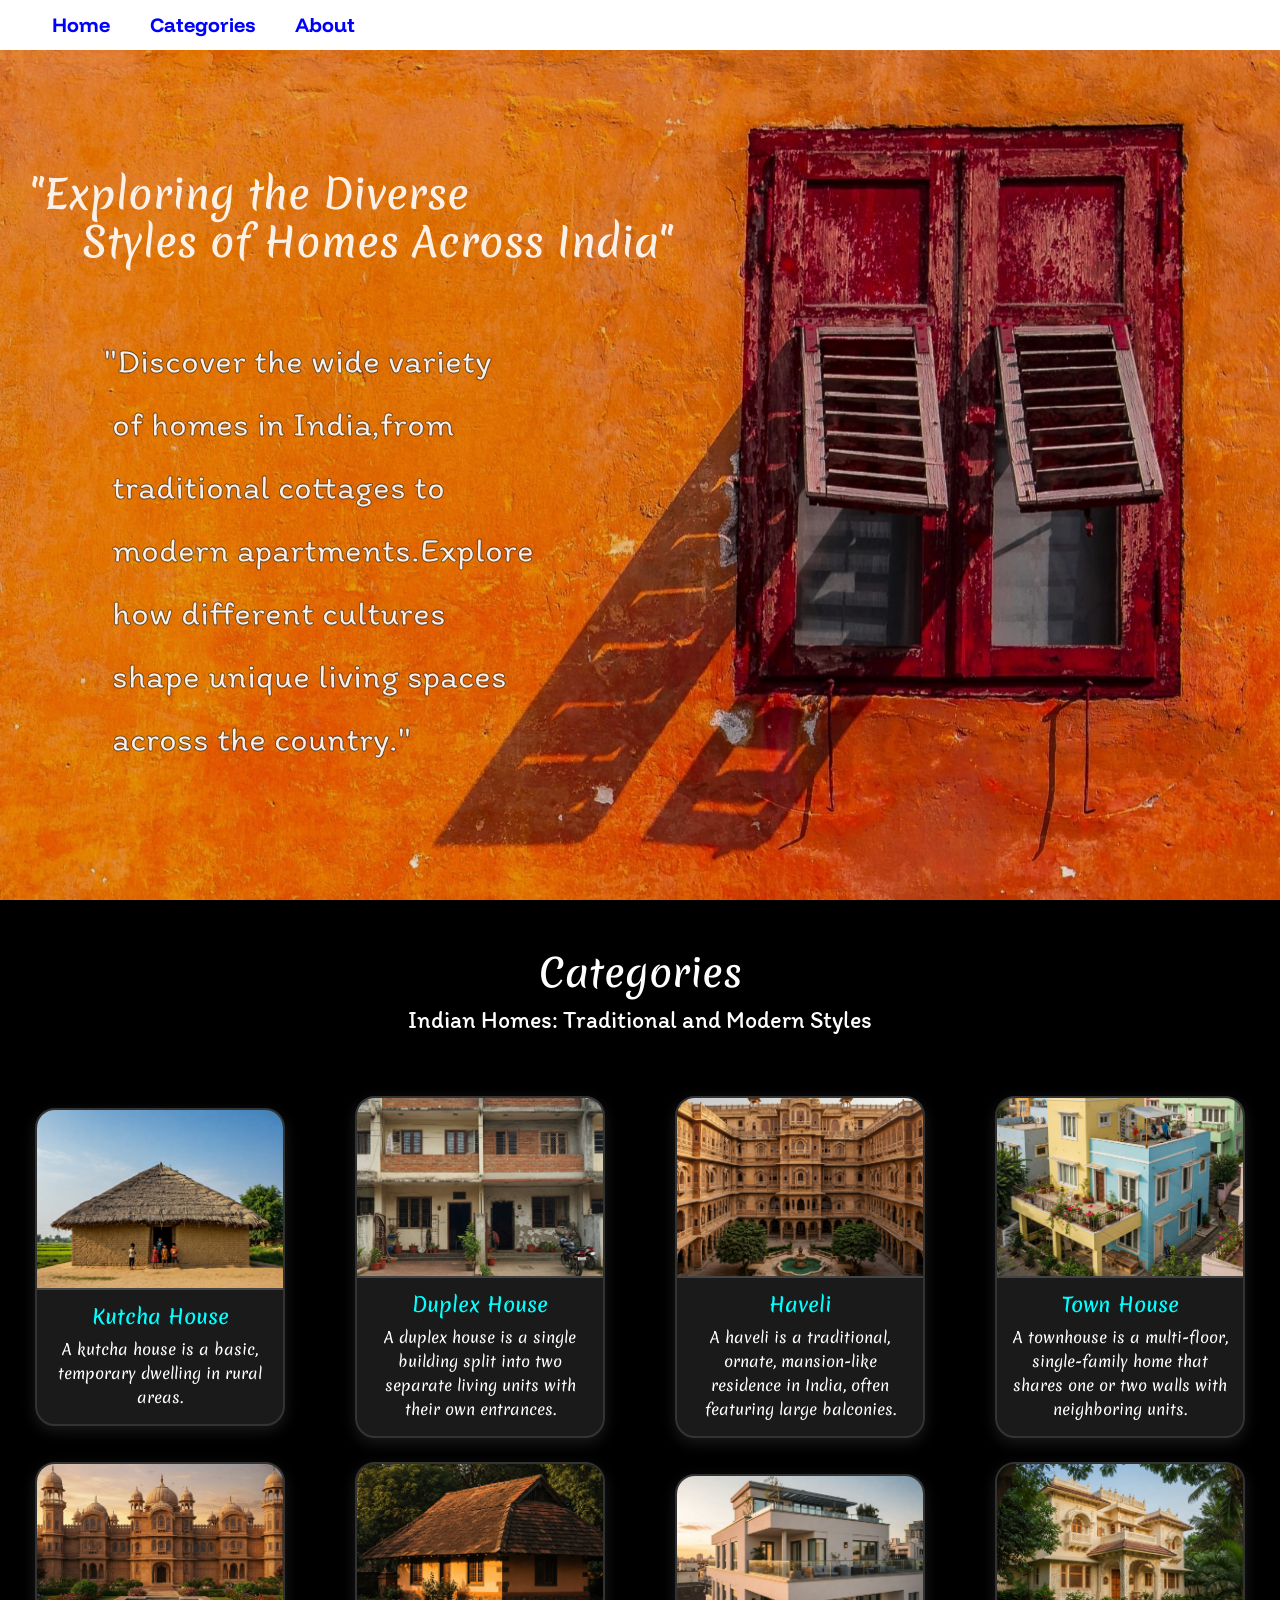
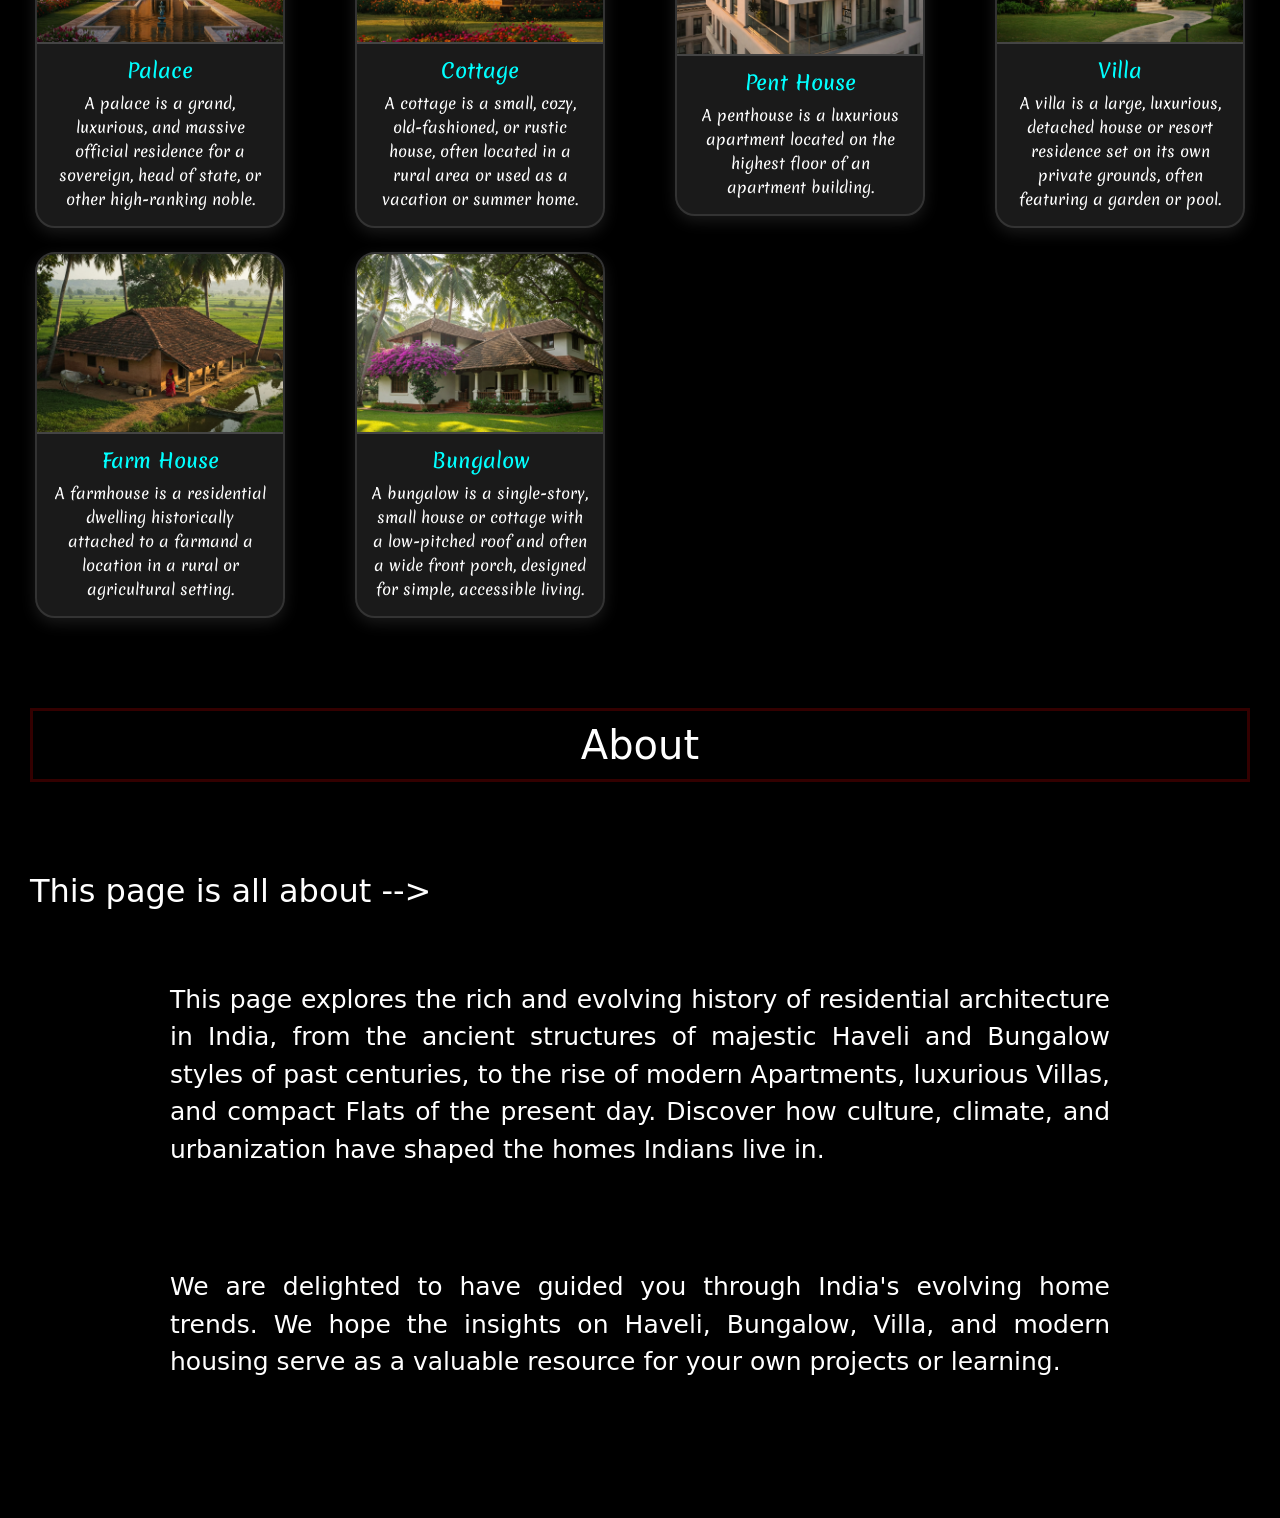
<file: index.html>
<!DOCTYPE html>
<html lang="en">
<head>
    <meta charset="UTF-8">
    <meta name="viewport" content="width=device-width, initial-scale=1.0">
    <title>Home Trends</title>
    <link href="https://fonts.googleapis.com/css2?family=Merienda&family=Itim&family=Funnel+Display&display=swap" rel="stylesheet">
    <link href="https://cdn.jsdelivr.net/npm/bootstrap@5.3.3/dist/css/bootstrap.min.css" rel="stylesheet" integrity="sha384-QWTKZyjpPEjISv5WaRU9OFeRpok6YctnYmDr5pNlyT2bRjXh0JMhjY6hW+ALEwIH" crossorigin="anonymous">
    <link rel="stylesheet" href="hstyle.css">
    <link rel="icon" href="images/headerpic.jpg" type="image/png">
</head>
<body>
    <nav>
        <ul>
            <li><a href="#main">Home</a></li>
            <li><a href="#cate">Categories</a></li>
            <li><a href="#about">About</a></li>
        </ul>
    </nav>
    <div class="main" id="main">
        <div class="mtext">
            <pre><h1 id="tex1">"Exploring the Diverse 
    Styles of Homes Across India"</h1></pre>
            <pre><h3 id="tex3">   "Discover the wide variety 
    of homes in India,from
    traditional cottages to 
    modern apartments.Explore 
    how different cultures 
    shape unique living spaces
    across the country."</h3>
                </pre> 
         </div>
         <div class="bannerimg"></div>
    </div>
    <div class="row row-cols-1 row-cols-md-4 g-4" id="cate">
        <div class="tite" >
            <h2>Categories</h2>
            <h4>Indian Homes: Traditional and Modern Styles</h4>
        </div>
        <div class="col">
          <div class="my-card">
            <img src="images/Kutcha.jpeg" alt="Kutcha" height="200px" width="200px">
            <div class="my-card-body">
              <h5 class="card-title"><a href="kutcha.html">Kutcha House</a></h5>
              <p class="card-text">A kutcha house is a basic, temporary dwelling in rural areas.</p>
            </div>
          </div>
        </div>
        <div class="col">
          <div class="my-card">
            <img src="images/Duplex.jpeg" alt="Duplex" height="200px" width="200px">
            <div class="my-card-body">
              <h5 class="card-title"><a href="duplex.html">Duplex House</a></h5>
              <p class="card-text">A duplex house is a single building split into two separate living units with their own entrances.</p>
            </div>
          </div>
        </div>
        <div class="col">
          <div class="my-card">
            <img src="images/Haveli.jpeg" alt="Haveli" height="200px" width="200px">
            <div class="my-card-body">
              <h5 class="card-title"><a href="haveli.html">Haveli</a></h5>
              <p class="card-text">A haveli is a traditional, ornate, mansion-like residence in India, often featuring large balconies.</p>
            </div>
          </div>
        </div>
        <div class="col">
          <div class="my-card">
            <img src="images/TownHouses.jpeg" alt="Town" height="200px" width="200px">
            <div class="my-card-body">
              <h5 class="card-title"><a href="town.html">Town House</a></h5>
              <p class="card-text">A townhouse is a multi-floor, single-family home that shares one or two walls with neighboring units.</p>
            </div>
          </div>
        </div>
        <div class="col">
            <div class="my-card">
              <img src="images/Palace.jpeg" alt="Palace" height="200px" width="200px">
              <div class="my-card-body">
                <h5 class="card-title"><a href="palace.html">Palace</a></h5>
                <p class="card-text">A palace is a grand, luxurious, and massive official residence for a sovereign, head of state, or other high-ranking noble.</p>
              </div>
            </div>
          </div>
          <div class="col">
            <div class="my-card">
              <img src="images/Cottage.jpeg" alt="Cottage" height="200px" width="200px">
              <div class="my-card-body">
                <h5 class="card-title"><a href="cottage.html">Cottage</a></h5>
                <p class="card-text">A cottage is a small, cozy, old-fashioned, or rustic house, often located in a rural area or used as a vacation or summer home.</p>
              </div>
            </div>
          </div>
          <div class="col">
            <div class="my-card">
              <img src="images/Penthouse.jpeg" alt="Penthouse" height="200px" width="200px">
              <div class="my-card-body">
                <h5 class="card-title"><a href="pent.html">Pent House</a></h5>
                <p class="card-text">A penthouse is a luxurious apartment located on the highest floor of an apartment building.</p>
              </div>
            </div>
          </div>
          <div class="col">
            <div class="my-card">
              <img src="images/Villa.jpeg" alt="Villa" height="200px" width="200px">
              <div class="my-card-body">
                <h5 class="card-title"><a href="villa.html">Villa</a></h5>
                <p class="card-text">A villa is a large, luxurious, detached house or resort residence set on its own private grounds, often featuring a garden or pool.</p>
              </div>
            </div>
          </div>
          <div class="col">
            <div class="my-card">
              <img src="images/Farm HOuse.jpeg" alt="Farm House" height="200px" width="200px">
              <div class="my-card-body">
                <h5 class="card-title"><a href="farm.html">Farm House</a></h5>
                <p class="card-text">A farmhouse is a residential dwelling historically attached to a farmand a location in a rural or agricultural setting.</p>
              </div>
            </div>
          </div>
          <div class="col">
            <div class="my-card">
              <img src="images/Bungalow.jpeg" alt="Bungalow" height="200px" width="200px">
              <div class="my-card-body">
                <h5 class="card-title"><a href="bungalow.html">Bungalow</a></h5>
                <p class="card-text">A bungalow is a single-story, small house or cottage with a low-pitched roof and often a wide front porch, designed for simple, accessible living.</p>
              </div>
            </div>
          </div>
    </div>

      <div class="about1" id="about">
        <h1>About</h1>
        <h2>This page is all about --></h2>
        <p>          This page explores the rich and evolving history of residential architecture in India, 
          from the ancient structures of majestic Haveli and Bungalow styles of past centuries, 
          to the rise of modern Apartments, luxurious Villas, and compact Flats of the present day. 
          Discover how culture, climate, and urbanization have shaped the homes Indians live in.</p>
          
          
          <p>We are delighted to have guided you through India's evolving home trends. We hope the 
          insights on Haveli, Bungalow, Villa, and modern housing serve as a valuable resource for 
          your own projects or learning.</p>
      </div>
</body>
</html>
</file>
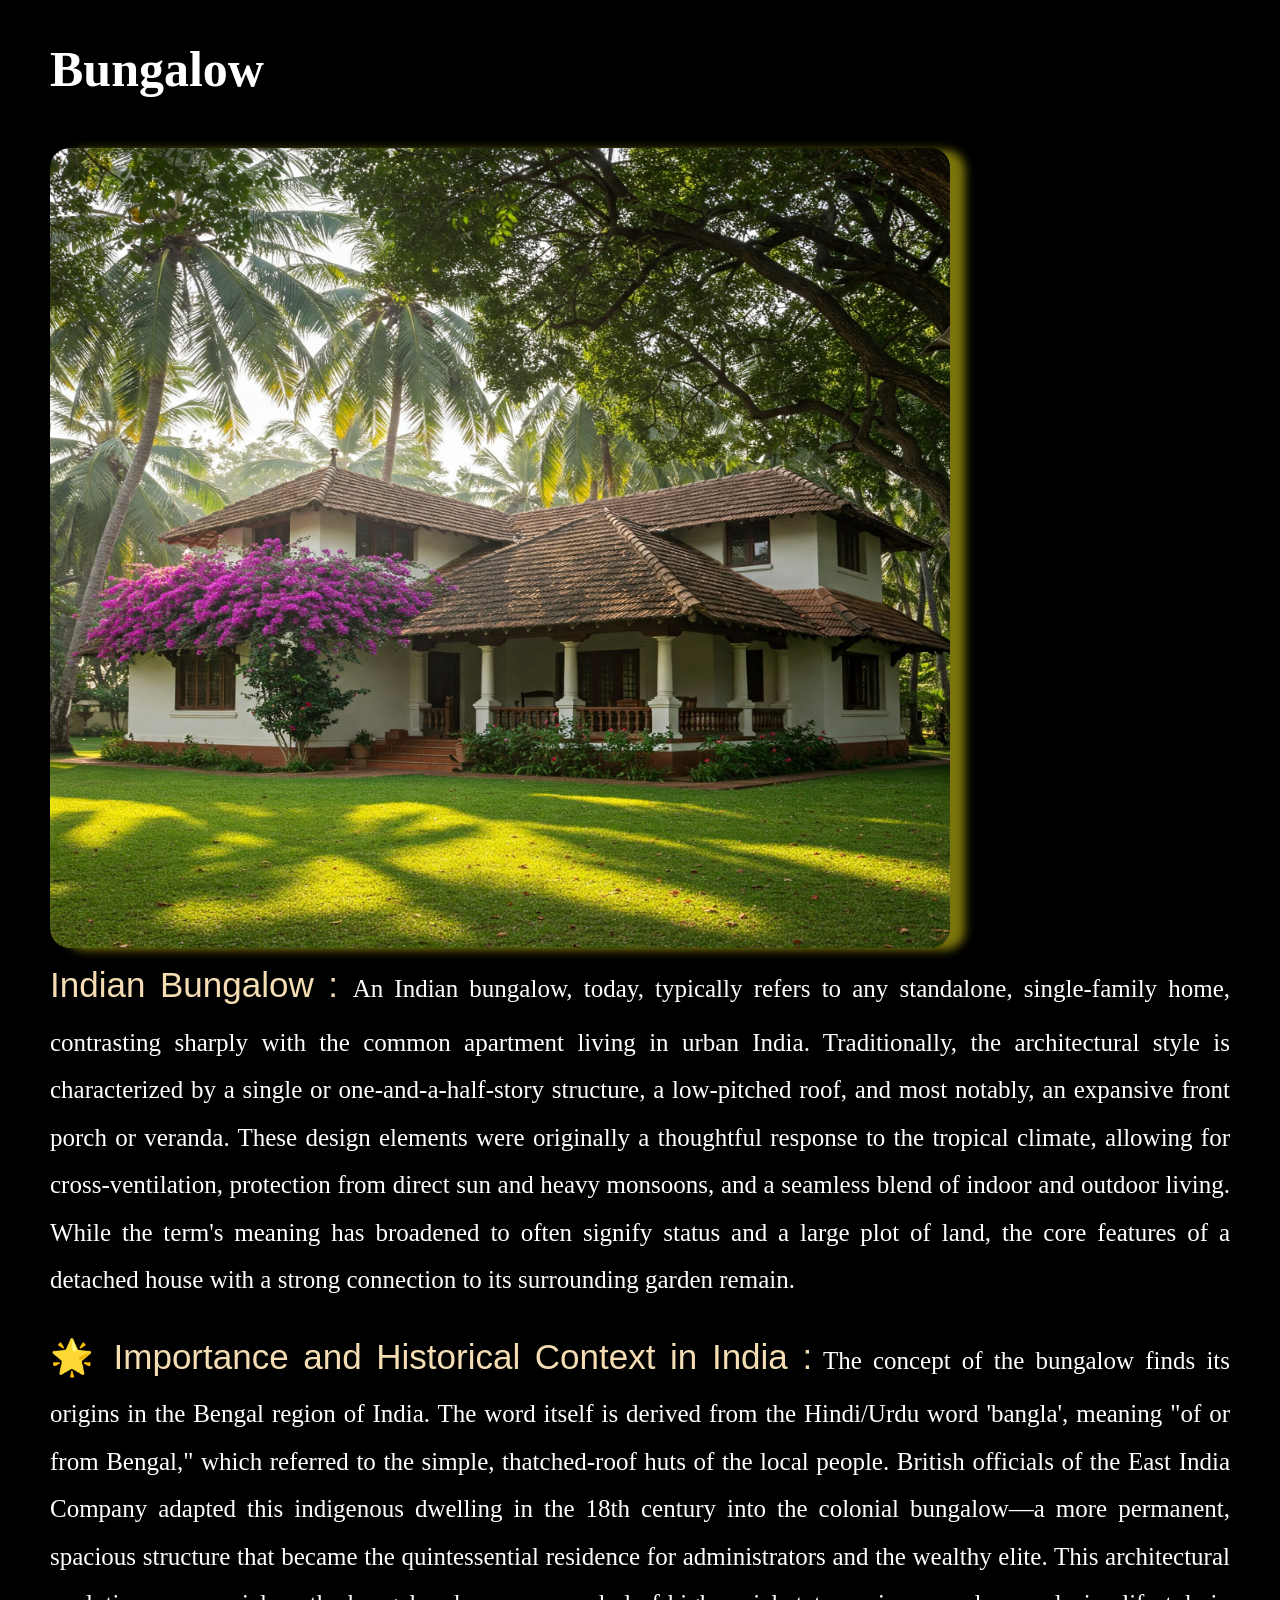
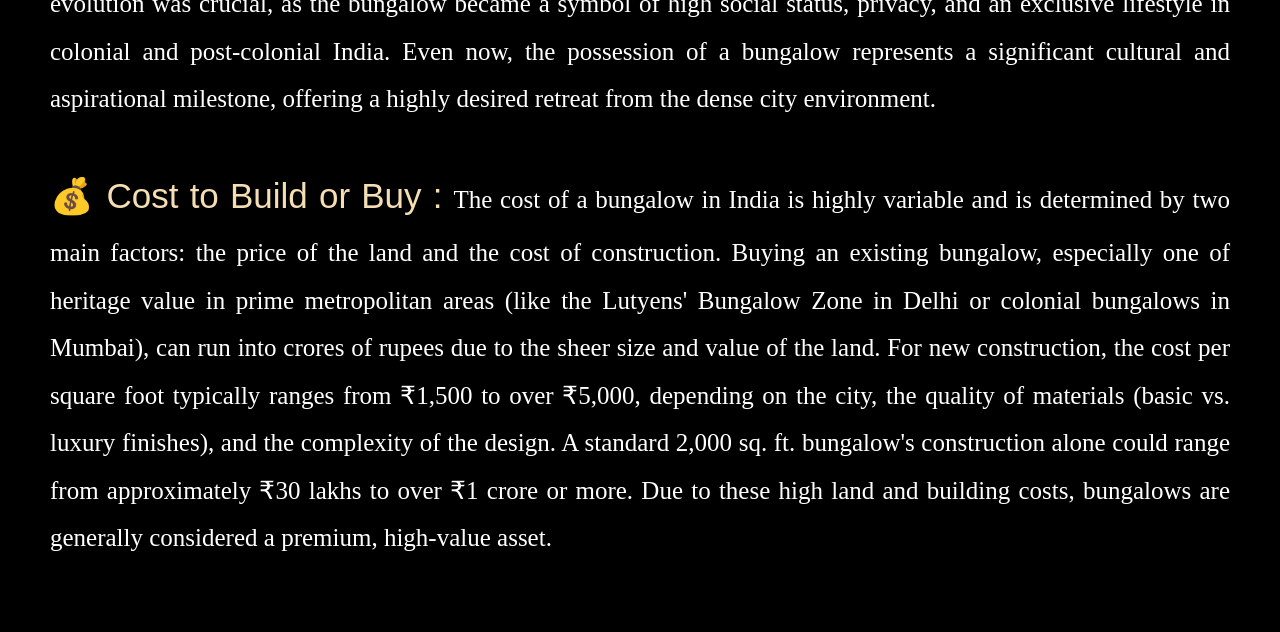
<file: bungalow.html>
<!DOCTYPE html>
<html lang="en">
<head>
    <meta charset="UTF-8">
    <meta name="viewport" content="width=device-width, initial-scale=1.0">
    <title>Bungalow</title>
    <link rel="stylesheet" href="kutcha.css">
    <link rel="icon" href="images/headerpic.jpg" type="image/png">
</head>
<body>
    <h1>Bungalow</h1>
   <div class="row">
    <div class="img-col-1">
        <img src="images/Bungalow.jpeg" alt="Bungalow" width="600px" height="550px">
    </div>
    <div class="para1-col-2">
        <p><span>Indian Bungalow : </span> An Indian bungalow, today, typically refers to any standalone, single-family home, contrasting 
            sharply with the common apartment living in urban India. Traditionally, the architectural style is characterized by a single or one-and-a-half-story structure, a 
            low-pitched roof, and most notably, an expansive front porch or veranda. These design elements were originally a thoughtful response to the tropical climate, 
            allowing for cross-ventilation, protection from direct sun and heavy monsoons, and a seamless blend of indoor and outdoor living. While the term's meaning has 
            broadened to often signify status and a large plot of land, the core features of a detached house with a strong connection to its surrounding garden remain.</p>
    </div>
    <div class="para-col-3">
            
            <p><span>🌟 Importance and Historical Context in India :</span>
                The concept of the bungalow finds its origins in the Bengal region of India. The word itself is derived from the Hindi/Urdu word 'bangla', meaning "of or from Bengal," 
                which referred to the simple, thatched-roof huts of the local people. British officials of the East India Company adapted this indigenous dwelling in the 18th century 
                into the colonial bungalow—a more permanent, spacious structure that became the quintessential residence for administrators and the wealthy elite. This architectural 
                evolution was crucial, as the bungalow became a symbol of high social status, privacy, and an exclusive lifestyle in colonial and post-colonial India. Even now, the 
                possession of a bungalow represents a significant cultural and aspirational milestone, offering a highly desired retreat from the dense city environment.</p>

            <p><span>💰 Cost to Build or Buy : </span>The cost of a bungalow in India is highly variable and is determined by two main factors: the price of the land and the cost of 
                construction. Buying an existing bungalow, especially one of heritage value in prime metropolitan areas (like the Lutyens' Bungalow Zone in Delhi or colonial bungalows 
                in Mumbai), can run into crores of rupees due to the sheer size and value of the land. For new construction, the cost per square foot typically ranges from ₹1,500 to 
                over ₹5,000, depending on the city, the quality of materials (basic vs. luxury finishes), and the complexity of the design. A standard 2,000 sq. ft. bungalow's construction 
                alone could range from approximately ₹30 lakhs to over ₹1 crore or more. Due to these high land and building costs, bungalows are generally considered a premium, high-value 
                asset.
            </p>
    </div>
   </div>
</body>
</html>
</file>
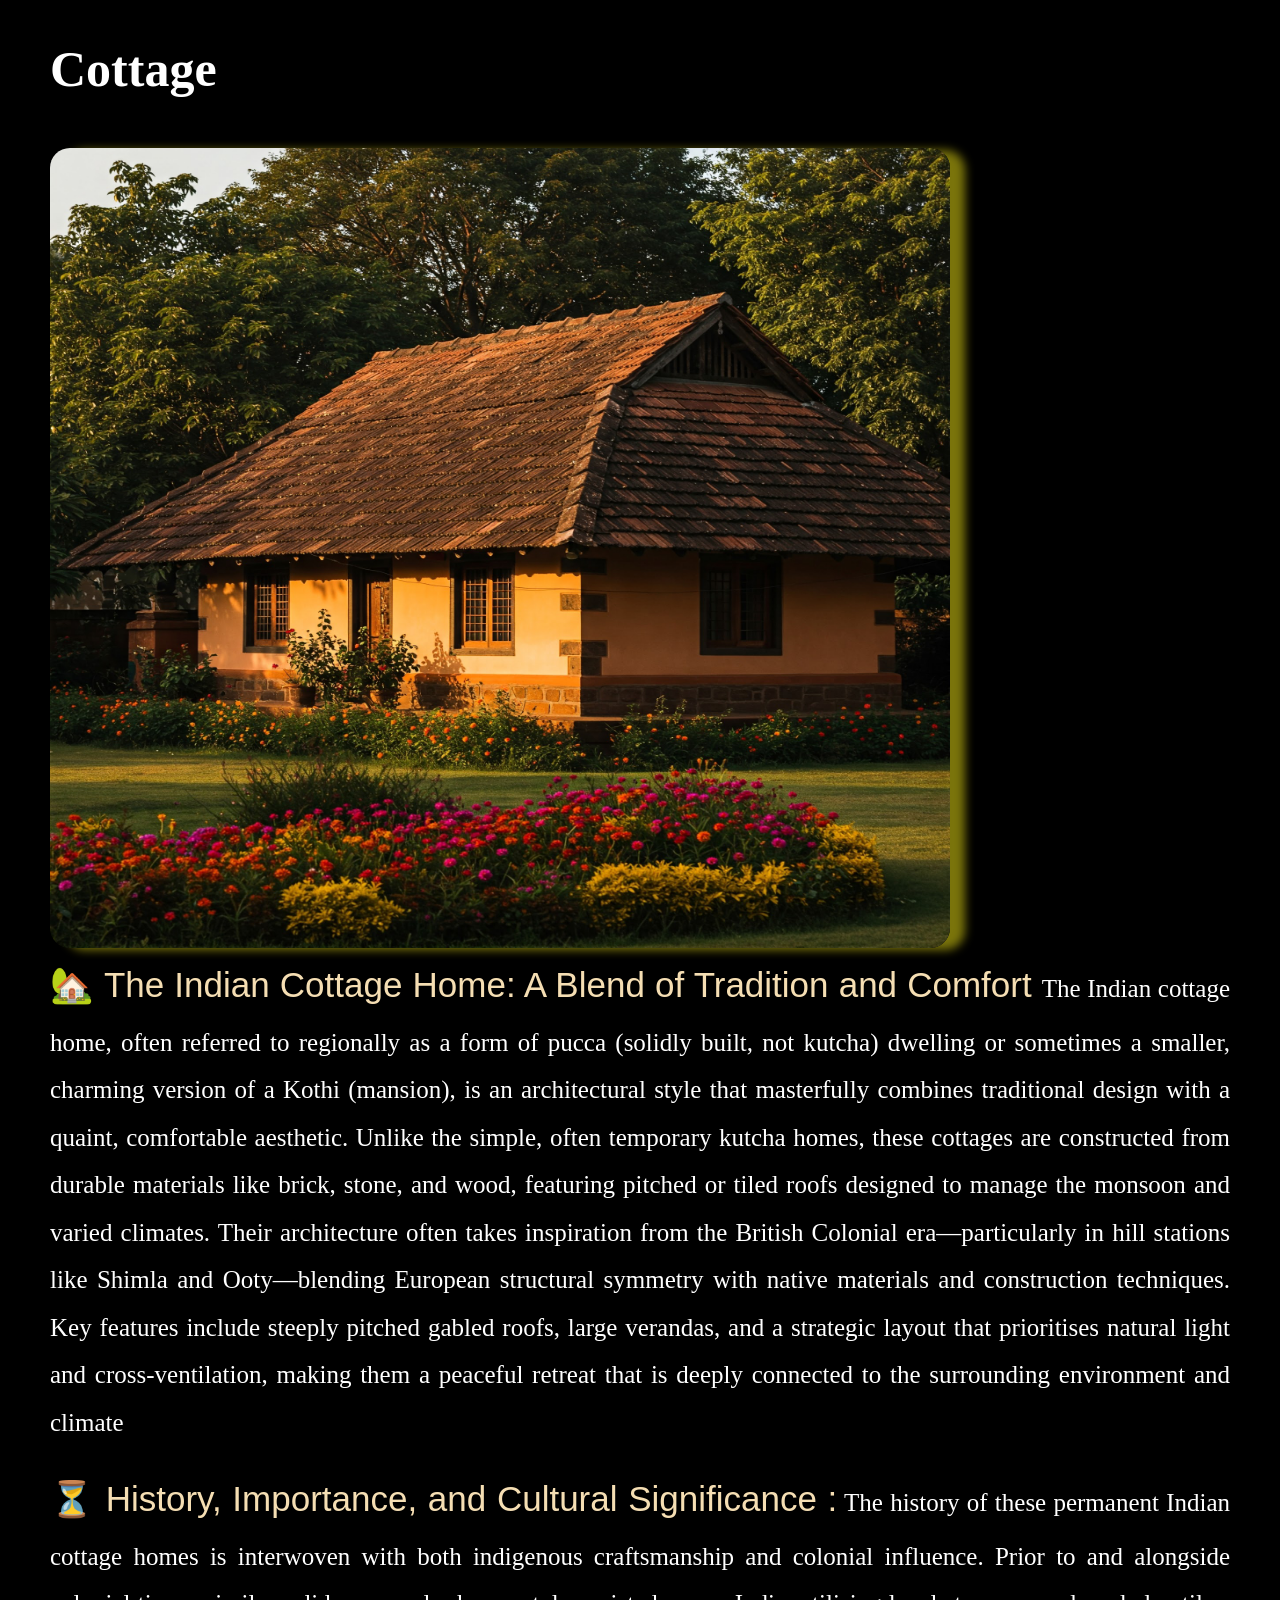
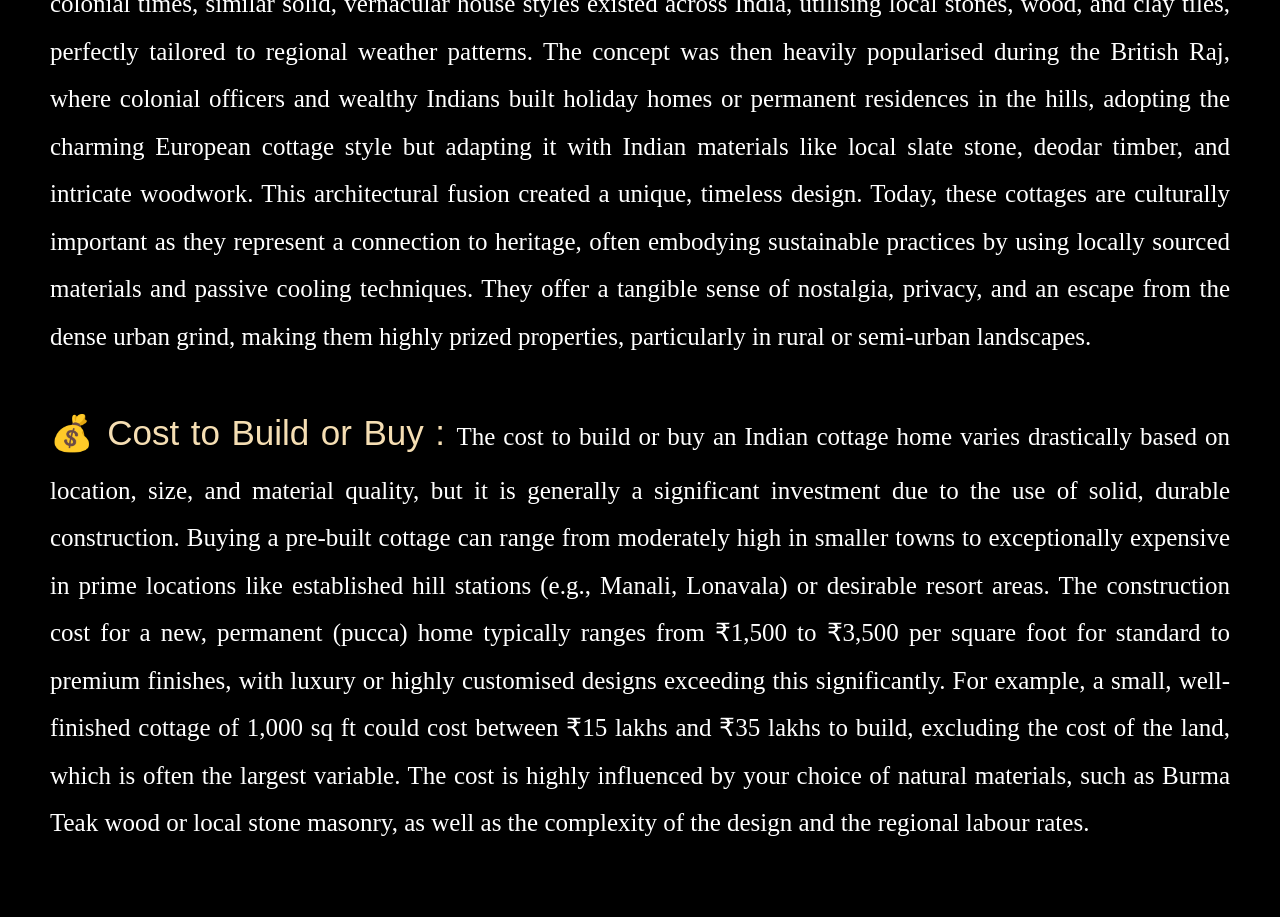
<file: cottage.html>
<!DOCTYPE html>
<html lang="en">
<head>
    <meta charset="UTF-8">
    <meta name="viewport" content="width=device-width, initial-scale=1.0">
    <title>Cottage</title>
    <link rel="stylesheet" href="kutcha.css">
    <link rel="icon" href="images/headerpic.jpg" type="image/png">
</head>
<body>
    <h1>Cottage</h1>
   <div class="row">
    <div class="img-col-1">
        <img src="images/Cottage.jpeg" alt="Cottage" width="600px" height="550px">
    </div>
    <div class="para1-col-2">
        <p><span>🏡 The Indian Cottage Home: A Blend of Tradition and Comfort </span> The Indian cottage home, often referred to regionally as a form of pucca (solidly built, 
            not kutcha) dwelling or sometimes a smaller, charming version of a Kothi (mansion), is an architectural style that masterfully combines traditional design 
            with a quaint, comfortable aesthetic. Unlike the simple, often temporary kutcha homes, these cottages are constructed from durable materials like brick, 
            stone, and wood, featuring pitched or tiled roofs designed to manage the monsoon and varied climates. Their architecture often takes inspiration from the 
            British Colonial era—particularly in hill stations like Shimla and Ooty—blending European structural symmetry with native materials and construction 
            techniques. Key features include steeply pitched gabled roofs, large verandas, and a strategic layout that prioritises natural light and cross-ventilation, 
            making them a peaceful retreat that is deeply connected to the surrounding environment and climate</p>
    </div>
    <div class="para-col-3">
            
            <p><span>⏳ History, Importance, and Cultural Significance :</span>
                The history of these permanent Indian cottage homes is interwoven with both indigenous craftsmanship and colonial influence. Prior to and alongside colonial 
                times, similar solid, vernacular house styles existed across India, utilising local stones, wood, and clay tiles, perfectly tailored to regional weather 
                patterns. The concept was then heavily popularised during the British Raj, where colonial officers and wealthy Indians built holiday homes or permanent 
                residences in the hills, adopting the charming European cottage style but adapting it with Indian materials like local slate stone, deodar timber, and 
                intricate woodwork. This architectural fusion created a unique, timeless design. Today, these cottages are culturally important as they represent a connection 
                to heritage, often embodying sustainable practices by using locally sourced materials and passive cooling techniques. They offer a tangible sense of nostalgia, 
                privacy, and an escape from the dense urban grind, making them highly prized properties, particularly in rural or semi-urban landscapes.</p>

            <p><span>💰 Cost to Build or Buy : </span>The cost to build or buy an Indian cottage home varies drastically based on location, size, and material quality, 
                but it is generally a significant investment due to the use of solid, durable construction. Buying a pre-built cottage can range from moderately high in 
                smaller towns to exceptionally expensive in prime locations like established hill stations (e.g., Manali, Lonavala) or desirable resort areas. The construction 
                cost for a new, permanent (pucca) home typically ranges from ₹1,500 to ₹3,500 per square foot for standard to premium finishes, with luxury or highly customised 
                designs exceeding this significantly. For example, a small, well-finished cottage of 1,000 sq ft could cost between ₹15 lakhs and ₹35 lakhs to build, excluding 
                the cost of the land, which is often the largest variable. The cost is highly influenced by your choice of natural materials, such as Burma Teak wood or local 
                stone masonry, as well as the complexity of the design and the regional labour rates.
            </p>
    </div>
   </div>
</body>
</html>
</file>
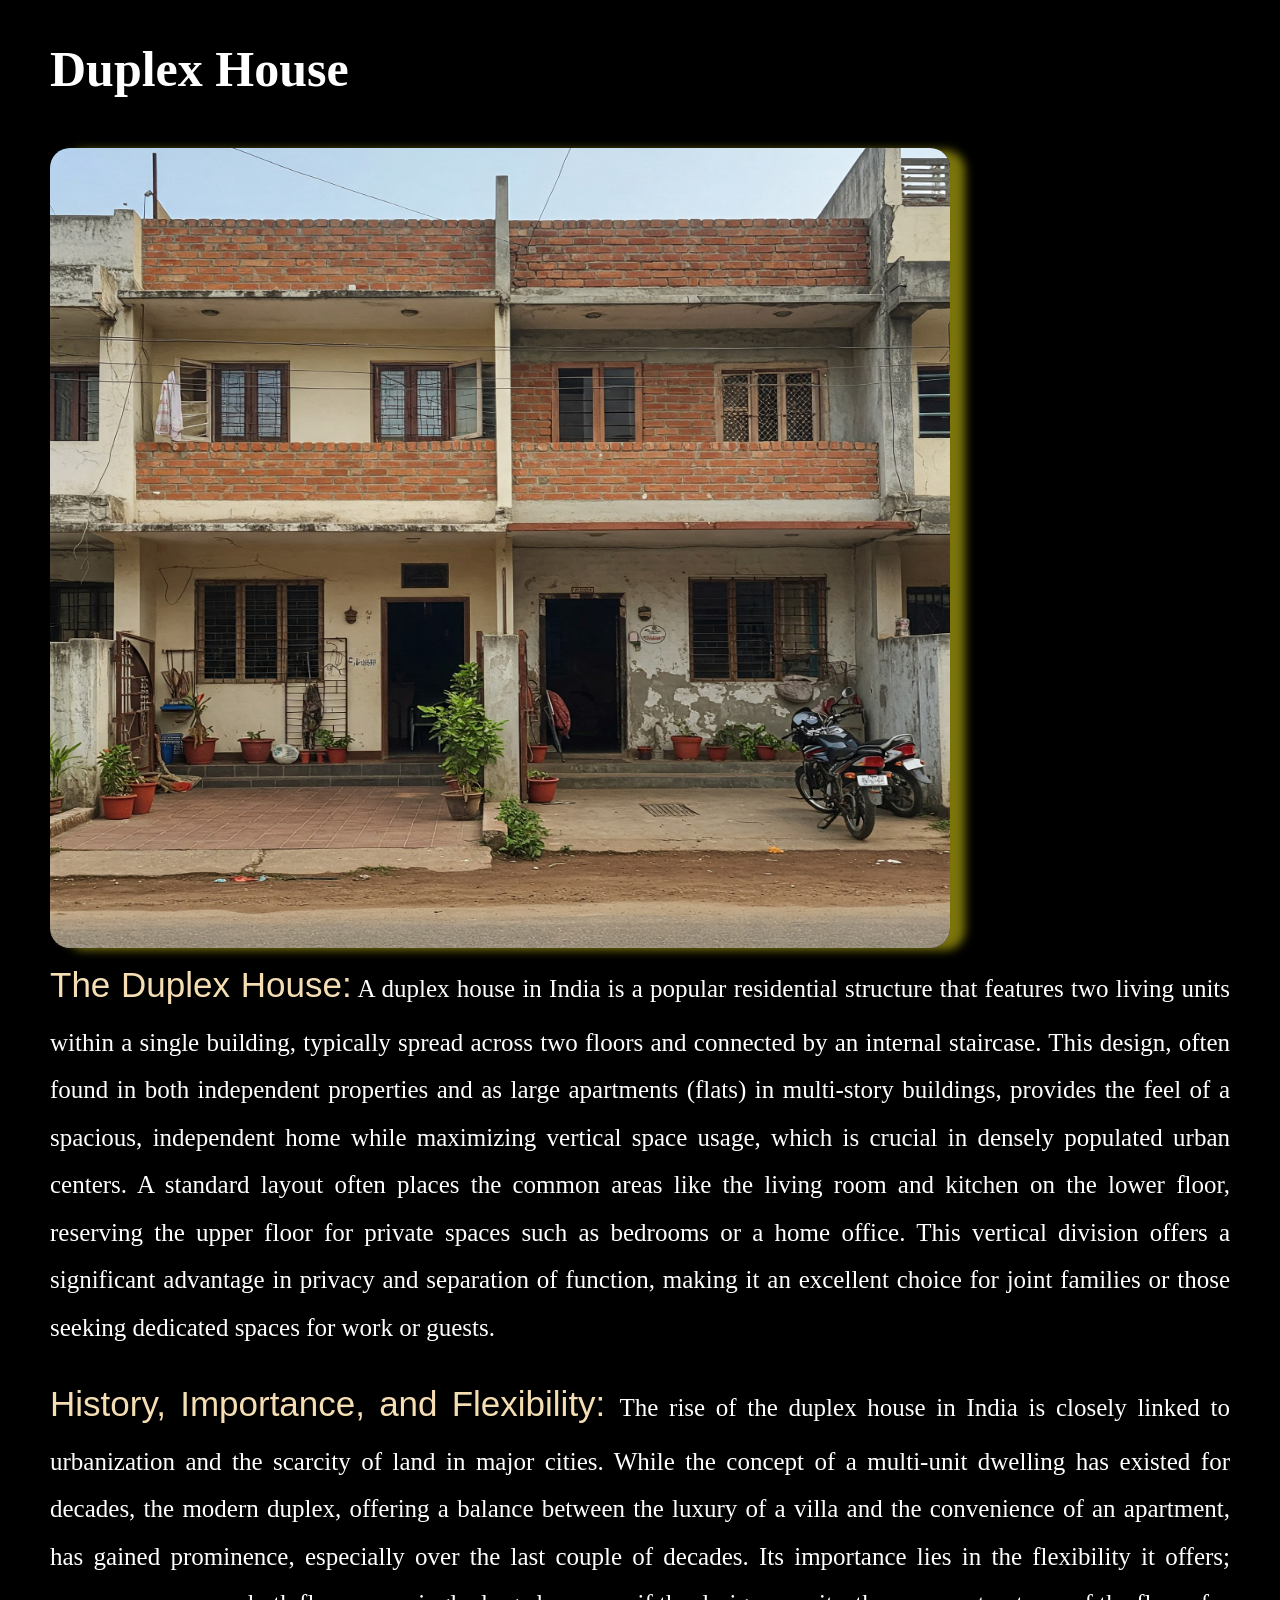
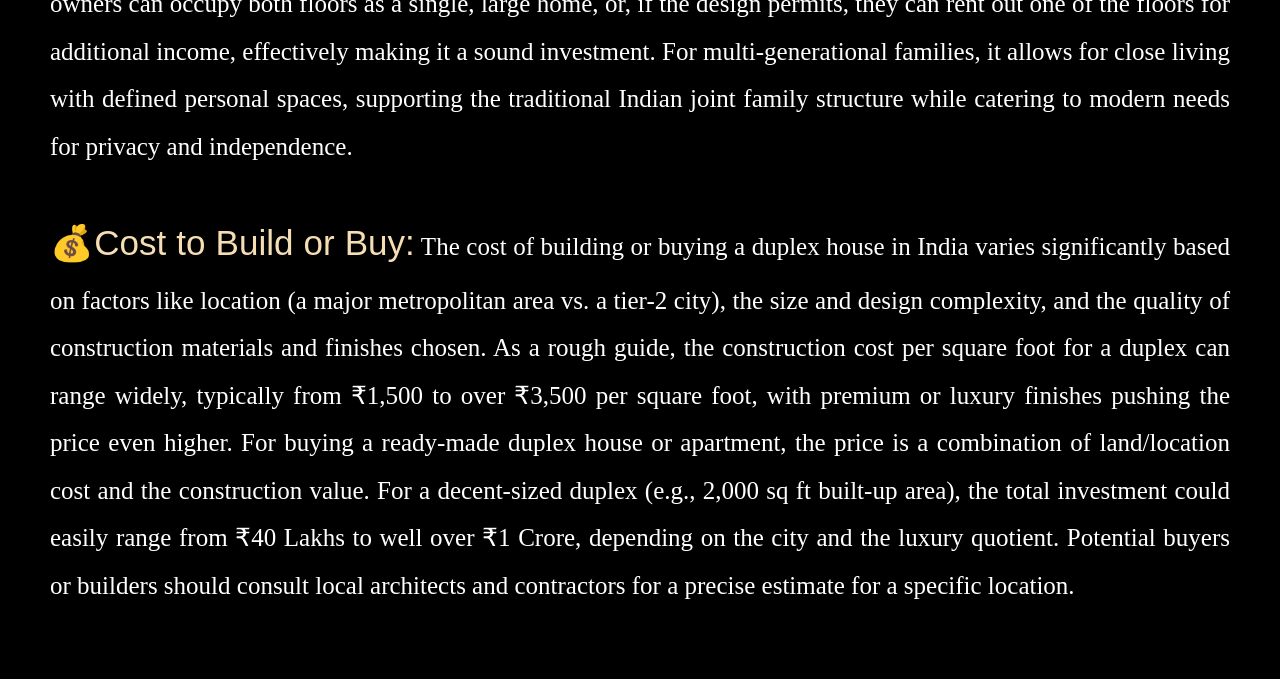
<file: duplex.html>
<!DOCTYPE html>
<html lang="en">
<head>
    <meta charset="UTF-8">
    <meta name="viewport" content="width=device-width, initial-scale=1.0">
    <title>Duplex House</title>
    <link rel="stylesheet" href="kutcha.css">
    <link rel="icon" href="images/headerpic.jpg" type="image/png">
</head>
<body>
    <h1>Duplex House</h1>
   <div class="row">
    <div class="img-col-1">
        <img src="images/Duplex.jpeg" alt="Duplex" width="600px" height="550px">
    </div>
    <div class="para1-col-2">
        <p><span>The Duplex House:</span> A duplex house in India is a popular residential structure that features 
            two living units within a single building, typically spread across two floors and connected by an 
            internal staircase. This design, often found in both independent properties and as large apartments 
            (flats) in multi-story buildings, provides the feel of a spacious, independent home while maximizing 
            vertical space usage, which is crucial in densely populated urban centers. A standard layout often 
            places the common areas like the living room and kitchen on the lower floor, reserving the upper 
            floor for private spaces such as bedrooms or a home office. This vertical division offers a significant 
            advantage in privacy and separation of function, making it an excellent choice for joint families or 
            those seeking dedicated spaces for work or guests.</p>
    </div>
    <div class="para-col-3">
            
            <p><span>History, Importance, and Flexibility: </span>
                The rise of the duplex house in India is closely linked to urbanization and the scarcity of 
                land in major cities. While the concept of a multi-unit dwelling has existed for decades, the 
                modern duplex, offering a balance between the luxury of a villa and the convenience of an apartment, 
                has gained prominence, especially over the last couple of decades. Its importance lies in the 
                flexibility it offers; owners can occupy both floors as a single, large home, or, if the design 
                permits, they can rent out one of the floors for additional income, effectively making it a sound 
                investment. For multi-generational families, it allows for close living with defined personal 
                spaces, supporting the traditional Indian joint family structure while catering to modern needs 
                for privacy and independence.</p>

            <p><span>💰Cost to Build or Buy:</span> The cost of building or buying a duplex house in India varies 
                significantly based on factors like location (a major metropolitan area vs. a tier-2 city), the size 
                and design complexity, and the quality of construction materials and finishes chosen. As a rough guide, 
                the construction cost per square foot for a duplex can range widely, typically from ₹1,500 to over 
                ₹3,500 per square foot, with premium or luxury finishes pushing the price even higher. For buying a 
                ready-made duplex house or apartment, the price is a combination of land/location cost and the 
                construction value. For a decent-sized duplex (e.g., 2,000 sq ft built-up area), the total investment 
                could easily range from ₹40 Lakhs to well over ₹1 Crore, depending on the city and the luxury quotient. 
                Potential buyers or builders should consult local architects and contractors for a precise estimate for 
                a specific location.
            </p>
    </div>
   </div> 
</body>
</html>
</file>
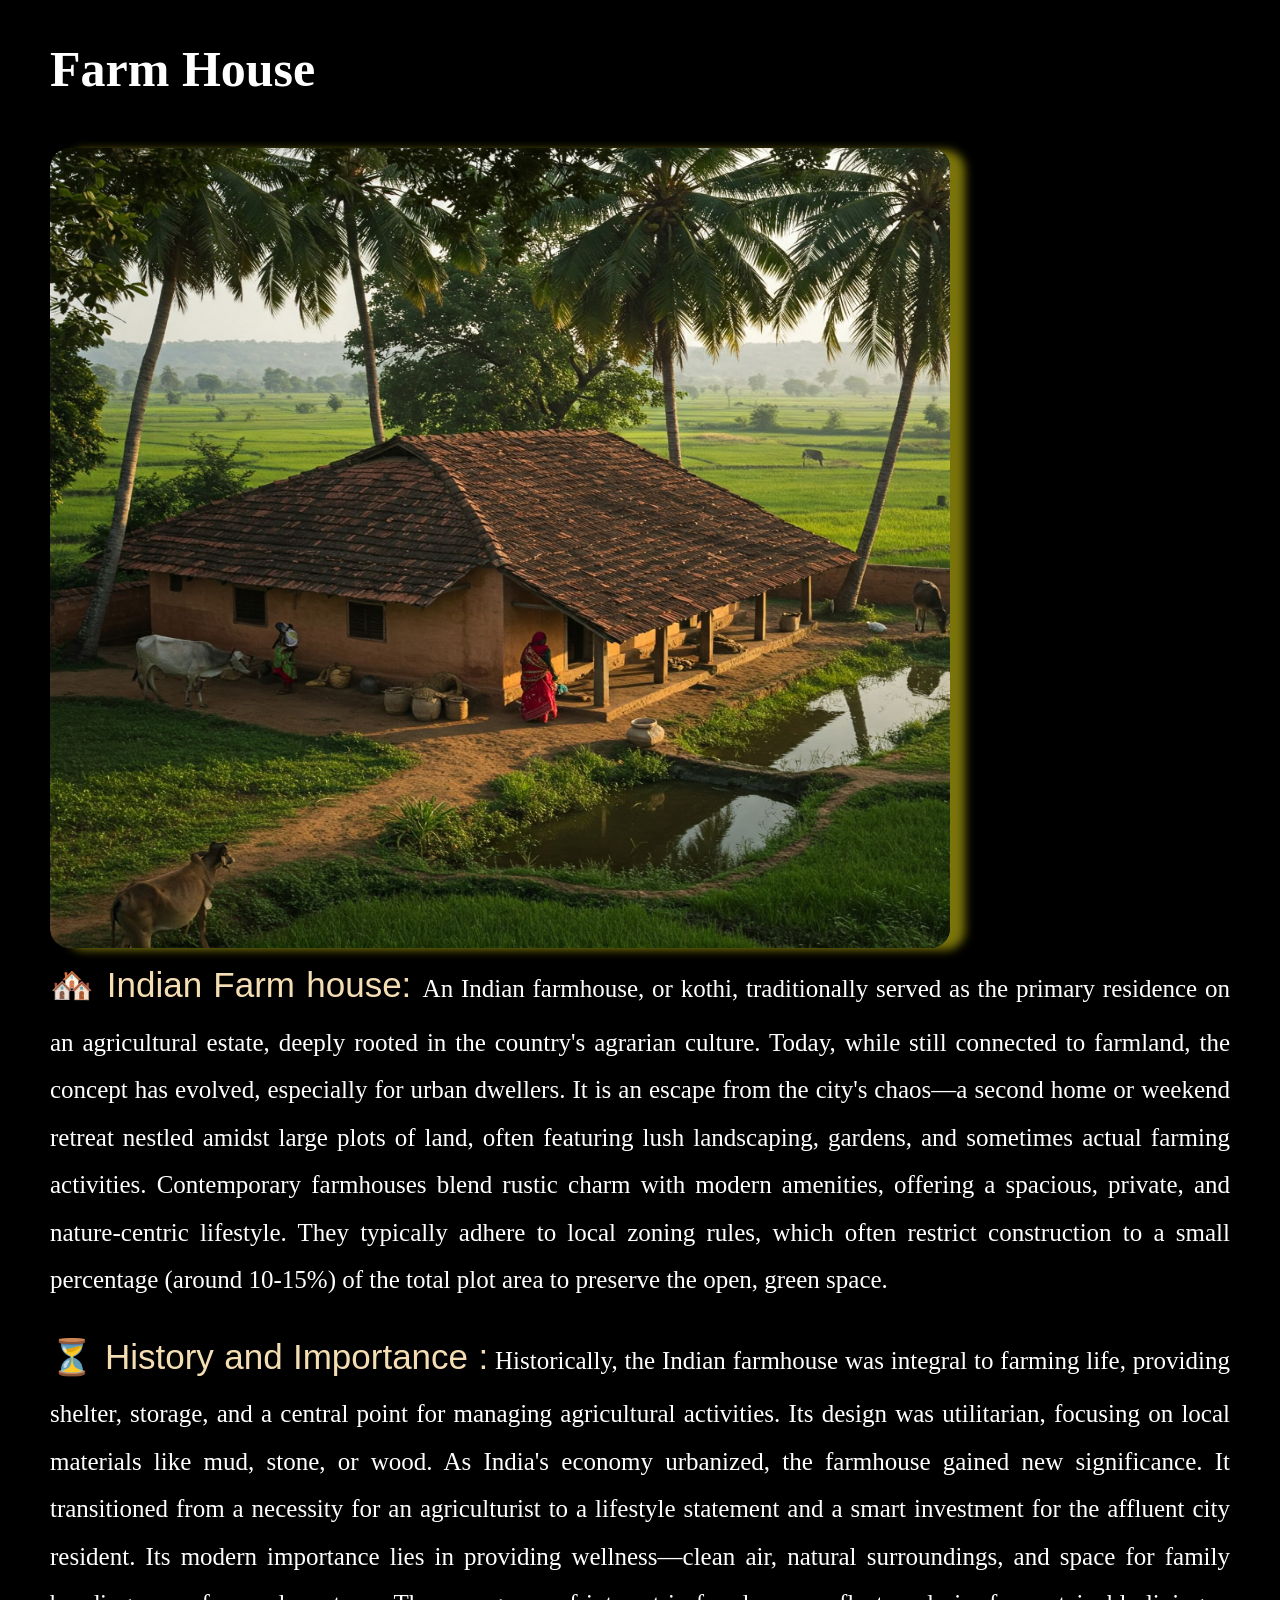
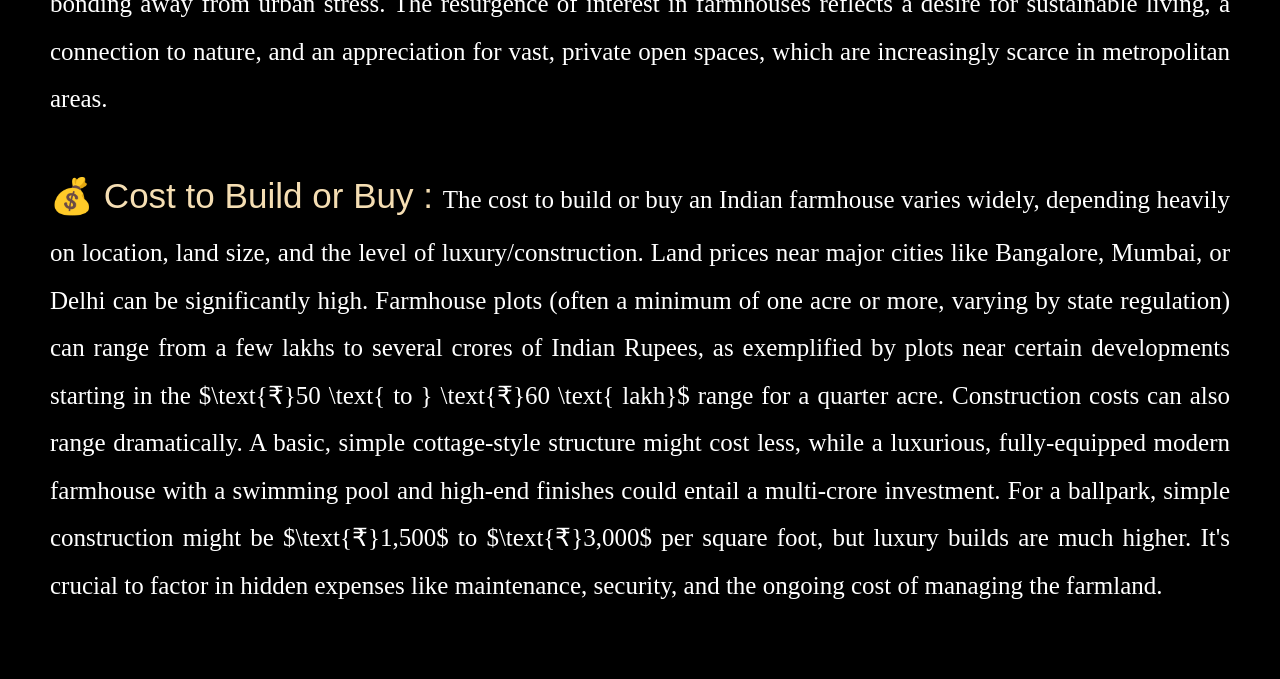
<file: farm.html>
<!DOCTYPE html>
<html lang="en">
<head>
    <meta charset="UTF-8">
    <meta name="viewport" content="width=device-width, initial-scale=1.0">
    <title>Farm House</title>
    <link rel="stylesheet" href="kutcha.css">
    <link rel="icon" href="images/headerpic.jpg" type="image/png">
</head>
<body>
    <h1>Farm House</h1>
   <div class="row">
    <div class="img-col-1">
        <img src="images/Farm HOuse.jpeg" alt="FarmHouse" width="600px" height="550px">
    </div>
    <div class="para1-col-2">
        <p><span>🏘️ Indian Farm house: </span> An Indian farmhouse, or kothi, traditionally served as the primary residence on an agricultural estate, 
            deeply rooted in the country's agrarian culture. Today, while still connected to farmland, the concept has evolved, especially for urban 
            dwellers. It is an escape from the city's chaos—a second home or weekend retreat nestled amidst large plots of land, often featuring lush 
            landscaping, gardens, and sometimes actual farming activities. Contemporary farmhouses blend rustic charm with modern amenities, offering 
            a spacious, private, and nature-centric lifestyle. They typically adhere to local zoning rules, which often restrict construction to a 
            small percentage (around 10-15%) of the total plot area to preserve the open, green space.</p>
    </div>
    <div class="para-col-3">
            
            <p><span>⏳ History and Importance :</span>
                Historically, the Indian farmhouse was integral to farming life, providing shelter, storage, and a central point for managing 
                agricultural activities. Its design was utilitarian, focusing on local materials like mud, stone, or wood. As India's economy 
                urbanized, the farmhouse gained new significance. It transitioned from a necessity for an agriculturist to a lifestyle statement 
                and a smart investment for the affluent city resident. Its modern importance lies in providing wellness—clean air, natural surroundings, 
                and space for family bonding away from urban stress. The resurgence of interest in farmhouses reflects a desire for sustainable living, 
                a connection to nature, and an appreciation for vast, private open spaces, which are increasingly scarce in metropolitan areas.</p>

            <p><span>💰 Cost to Build or Buy : </span>The cost to build or buy an Indian farmhouse varies widely, depending heavily on location, land size, 
                and the level of luxury/construction. Land prices near major cities like Bangalore, Mumbai, or Delhi can be significantly high. Farmhouse 
                plots (often a minimum of one acre or more, varying by state regulation) can range from a few lakhs to several crores of Indian Rupees, as 
                exemplified by plots near certain developments starting in the $\text{₹}50 \text{ to } \text{₹}60 \text{ lakh}$ range for a quarter acre. 
                Construction costs can also range dramatically. A basic, simple cottage-style structure might cost less, while a luxurious, fully-equipped 
                modern farmhouse with a swimming pool and high-end finishes could entail a multi-crore investment. For a ballpark, simple construction 
                might be $\text{₹}1,500$ to $\text{₹}3,000$ per square foot, but luxury builds are much higher. It's crucial to factor in hidden expenses 
                like maintenance, security, and the ongoing cost of managing the farmland.
            </p>
    </div>
   </div>
</body>
</html>
</file>
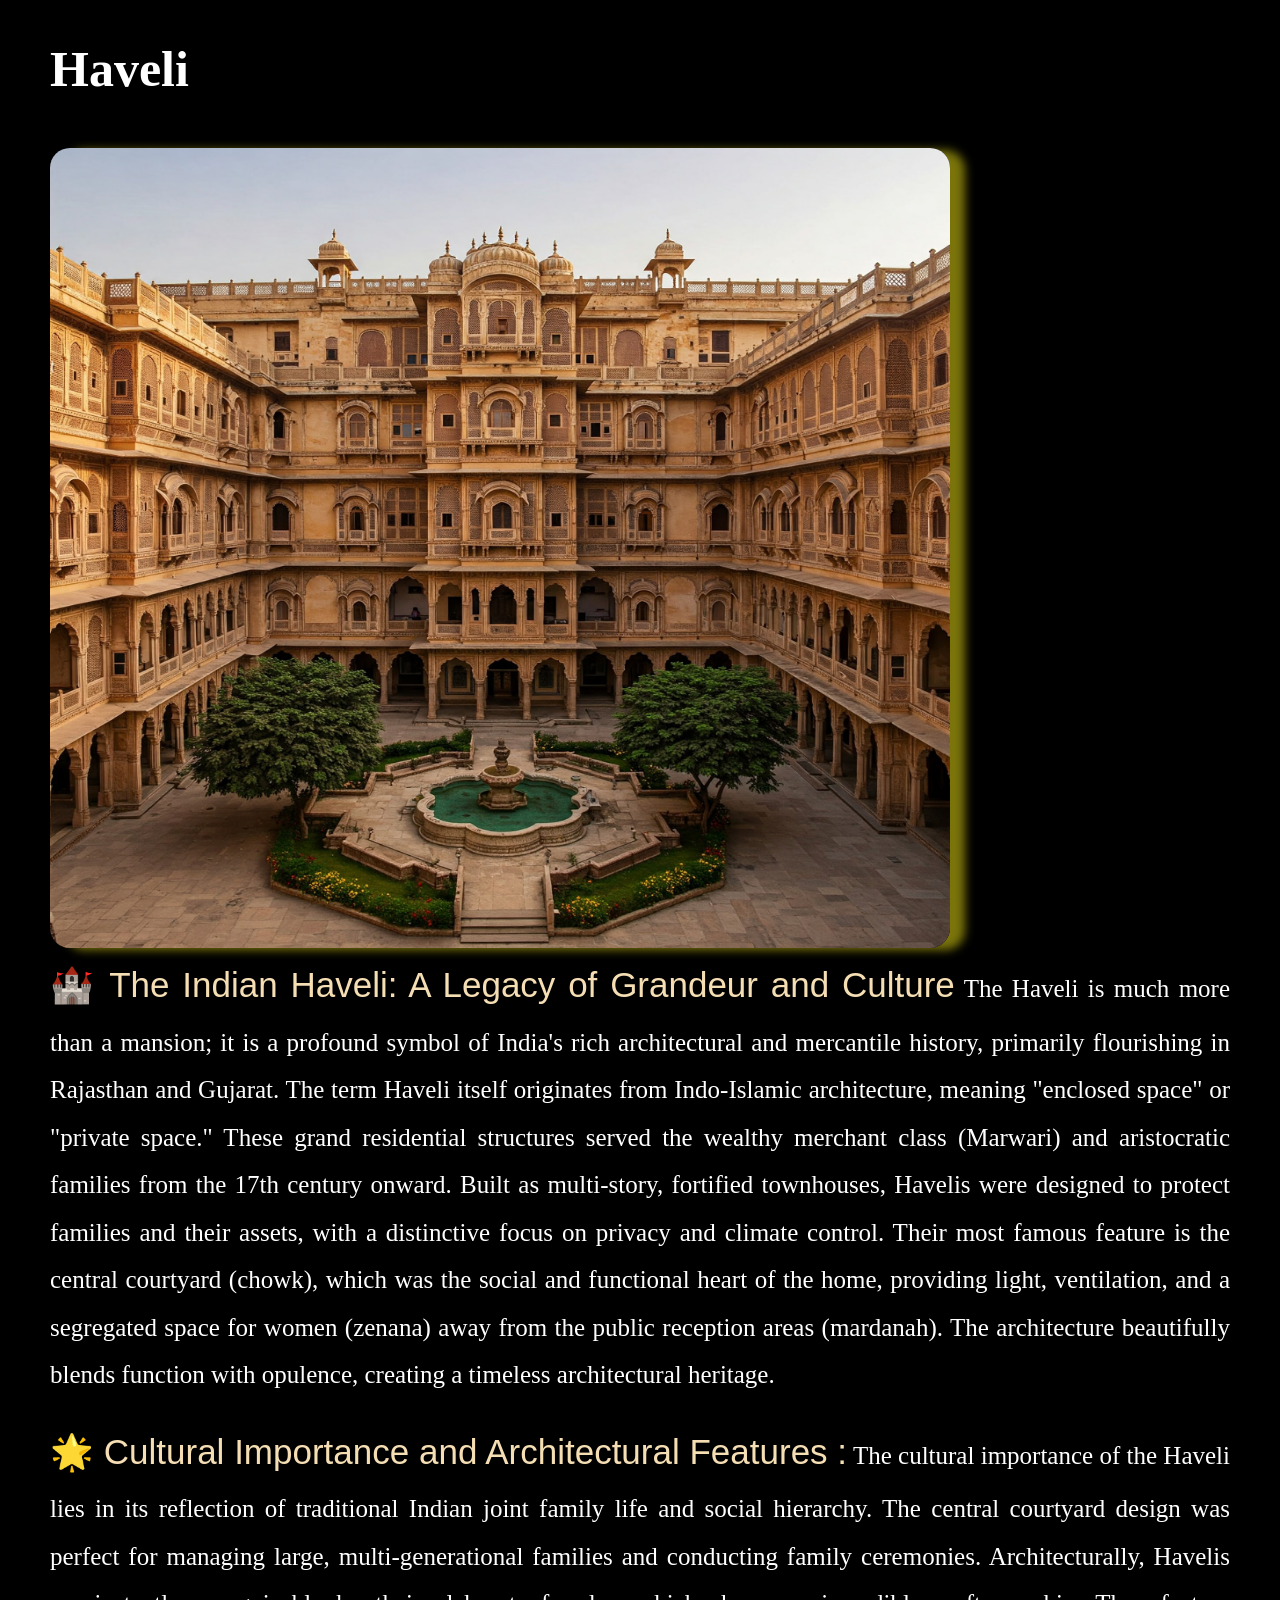
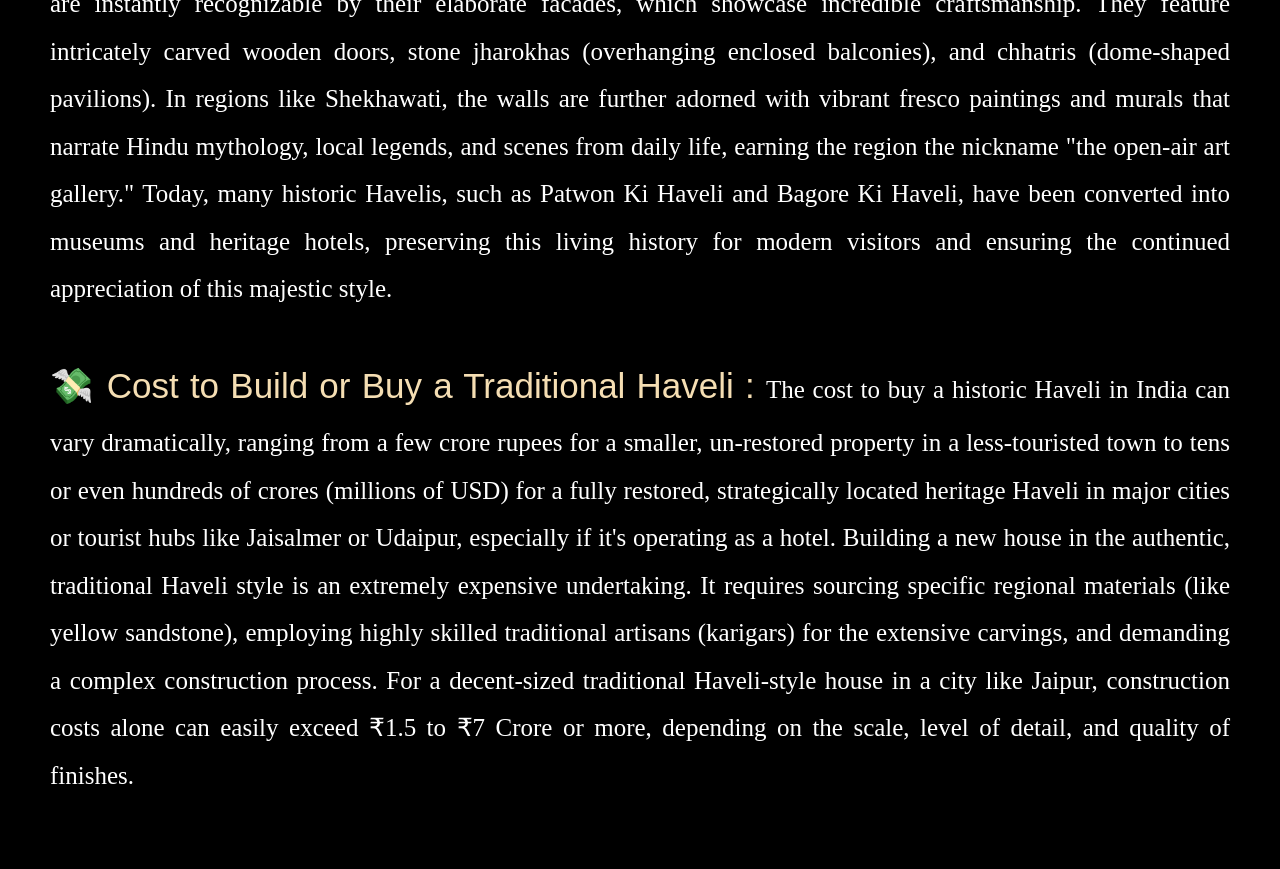
<file: haveli.html>
<!DOCTYPE html>
<html lang="en">
<head>
    <meta charset="UTF-8">
    <meta name="viewport" content="width=device-width, initial-scale=1.0">
    <title>Haveli</title>
    <link rel="stylesheet" href="kutcha.css">
    <link rel="icon" href="images/headerpic.jpg" type="image/png">
</head>
<body>
    <h1>Haveli</h1>
   <div class="row">
    <div class="img-col-1">
        <img src="images/Haveli.jpeg" alt="Haveli" width="600px" height="550px">
    </div>
    <div class="para1-col-2">
        <p><span>🏰 The Indian Haveli: A Legacy of Grandeur and Culture</span> The Haveli is much more than a mansion; 
            it is a profound symbol of India's rich architectural and mercantile history, primarily flourishing in 
            Rajasthan and Gujarat. The term Haveli itself originates from Indo-Islamic architecture, meaning "enclosed 
            space" or "private space." These grand residential structures served the wealthy merchant class (Marwari) 
            and aristocratic families from the 17th century onward. Built as multi-story, fortified townhouses, Havelis 
            were designed to protect families and their assets, with a distinctive focus on privacy and climate control. 
            Their most famous feature is the central courtyard (chowk), which was the social and functional heart of the 
            home, providing light, ventilation, and a segregated space for women (zenana) away from the public reception 
            areas (mardanah). The architecture beautifully blends function with opulence, creating a timeless architectural 
            heritage.</p>
    </div>
    <div class="para-col-3">
            
            <p><span>🌟 Cultural Importance and Architectural Features :</span>
                The cultural importance of the Haveli lies in its reflection of traditional Indian joint family life and 
                social hierarchy. The central courtyard design was perfect for managing large, multi-generational families 
                and conducting family ceremonies. Architecturally, Havelis are instantly recognizable by their elaborate facades, 
                which showcase incredible craftsmanship. They feature intricately carved wooden doors, stone jharokhas (overhanging 
                enclosed balconies), and chhatris (dome-shaped pavilions). In regions like Shekhawati, the walls are further adorned 
                with vibrant fresco paintings and murals that narrate Hindu mythology, local legends, and scenes from daily life, 
                earning the region the nickname "the open-air art gallery." Today, many historic Havelis, such as Patwon Ki Haveli 
                and Bagore Ki Haveli, have been converted into museums and heritage hotels, preserving this living history for modern 
                visitors and ensuring the continued appreciation of this majestic style.</p>

            <p><span>💸 Cost to Build or Buy a Traditional Haveli : </span>The cost to buy a historic Haveli in India can vary dramatically, 
                ranging from a few crore rupees for a smaller, un-restored property in a less-touristed town to tens or even hundreds of 
                crores (millions of USD) for a fully restored, strategically located heritage Haveli in major cities or tourist hubs like 
                Jaisalmer or Udaipur, especially if it's operating as a hotel. Building a new house in the authentic, traditional Haveli 
                style is an extremely expensive undertaking. It requires sourcing specific regional materials (like yellow sandstone), 
                employing highly skilled traditional artisans (karigars) for the extensive carvings, and demanding a complex construction 
                process. For a decent-sized traditional Haveli-style house in a city like Jaipur, construction costs alone can easily 
                exceed ₹1.5 to ₹7 Crore or more, depending on the scale, level of detail, and quality of finishes.
            </p>
    </div>
   </div> 
</body>
</html>
</file>
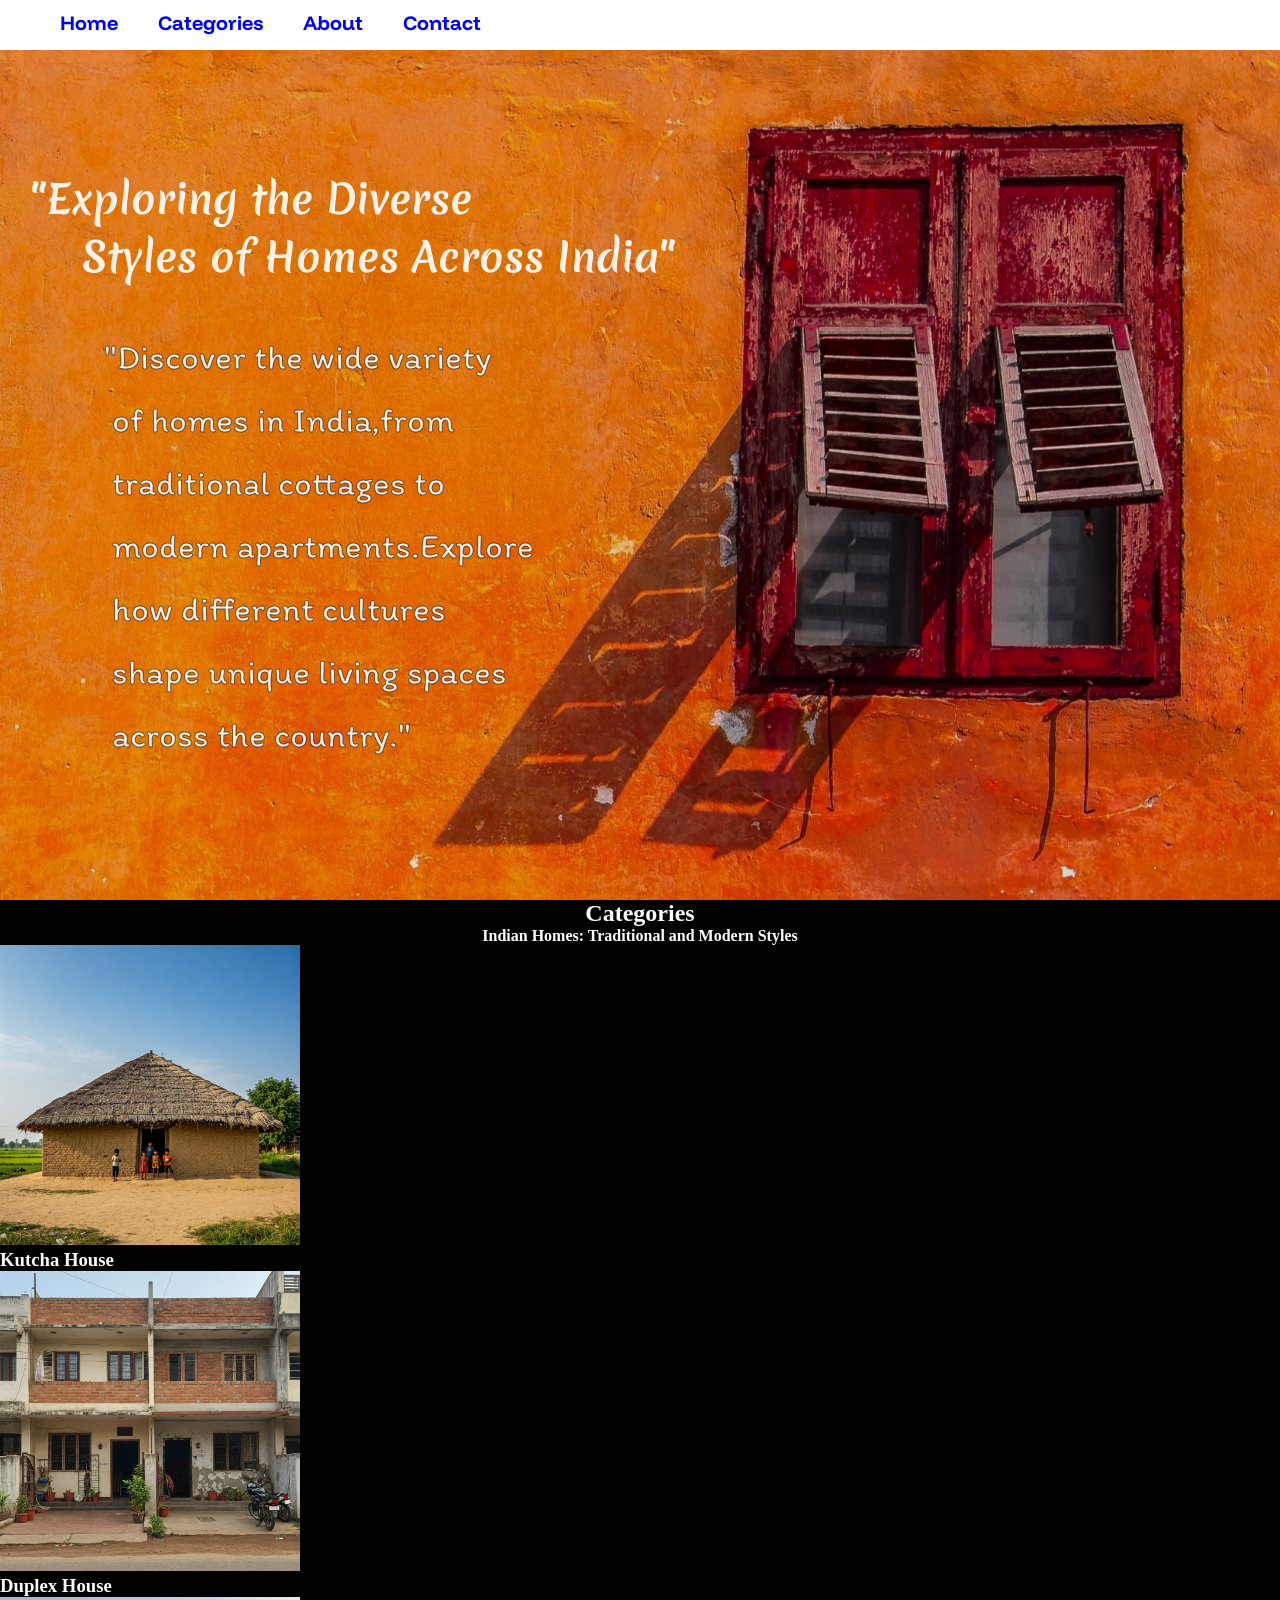
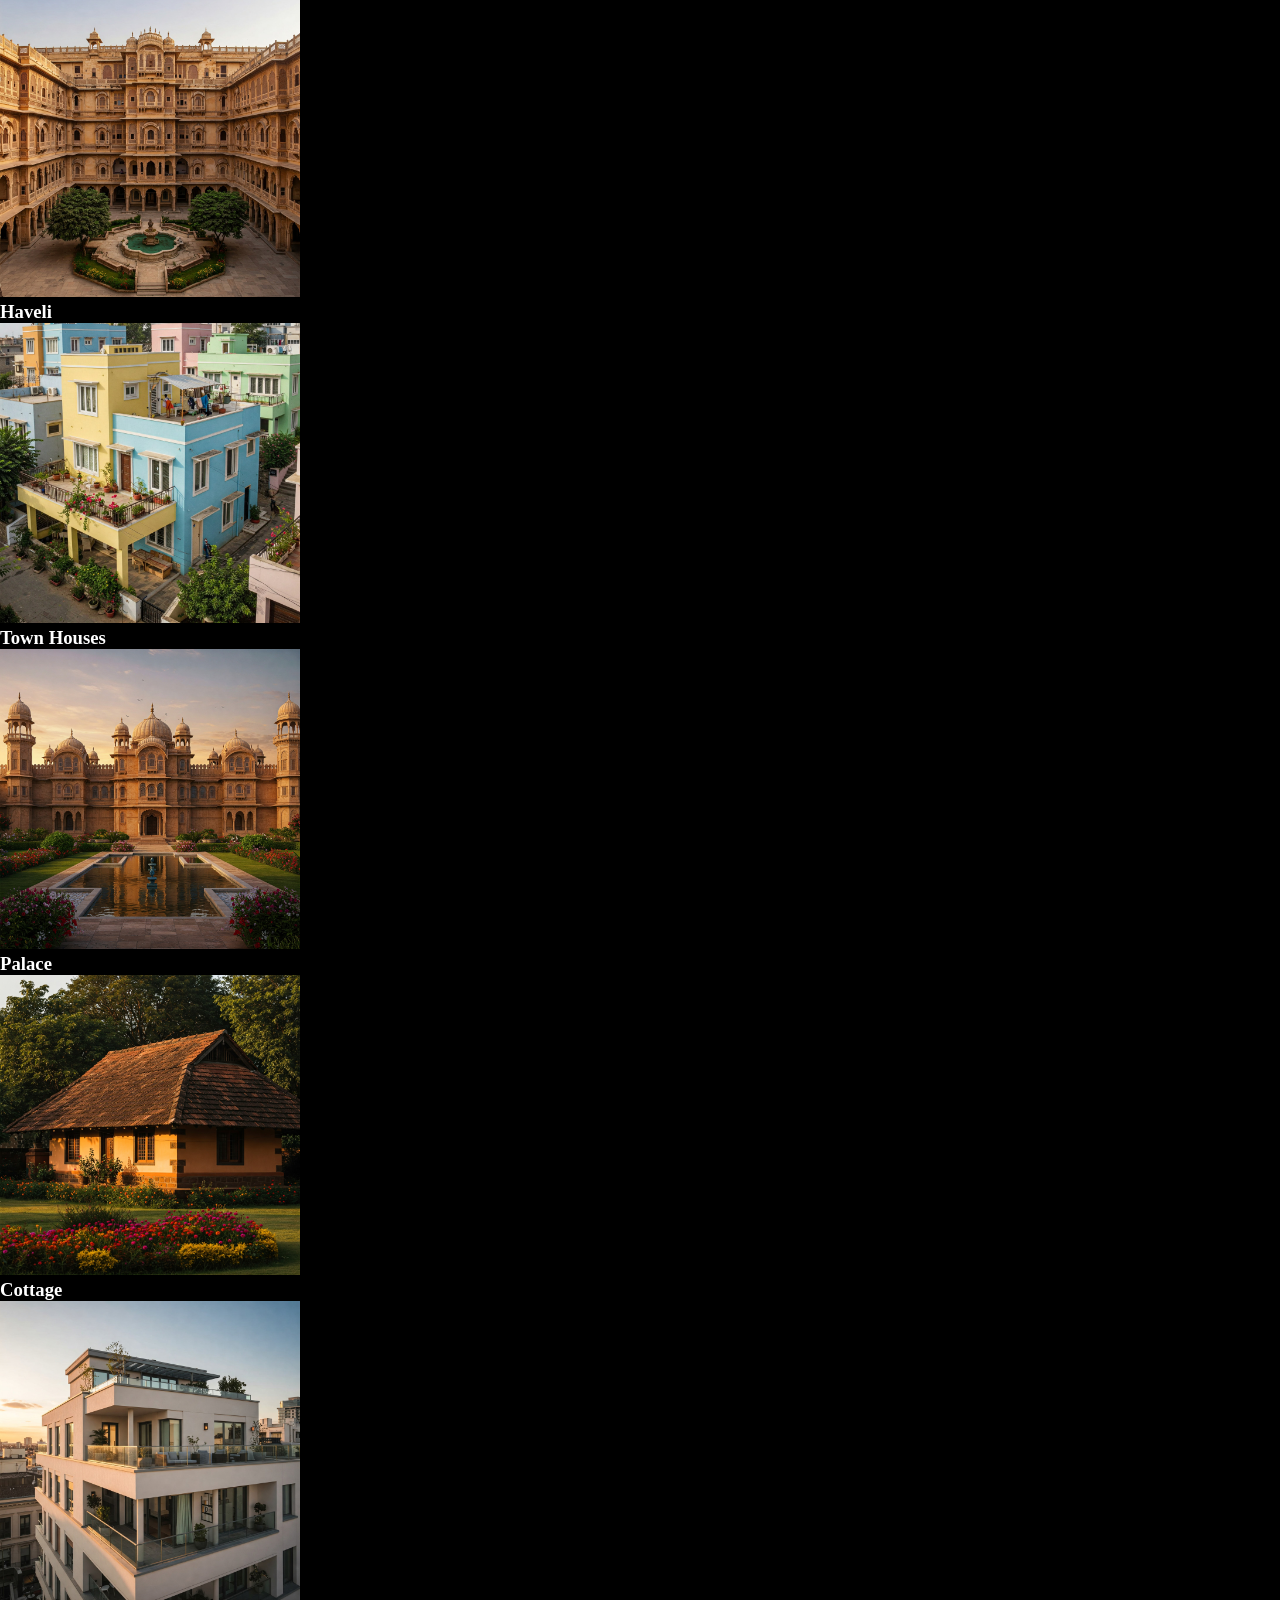
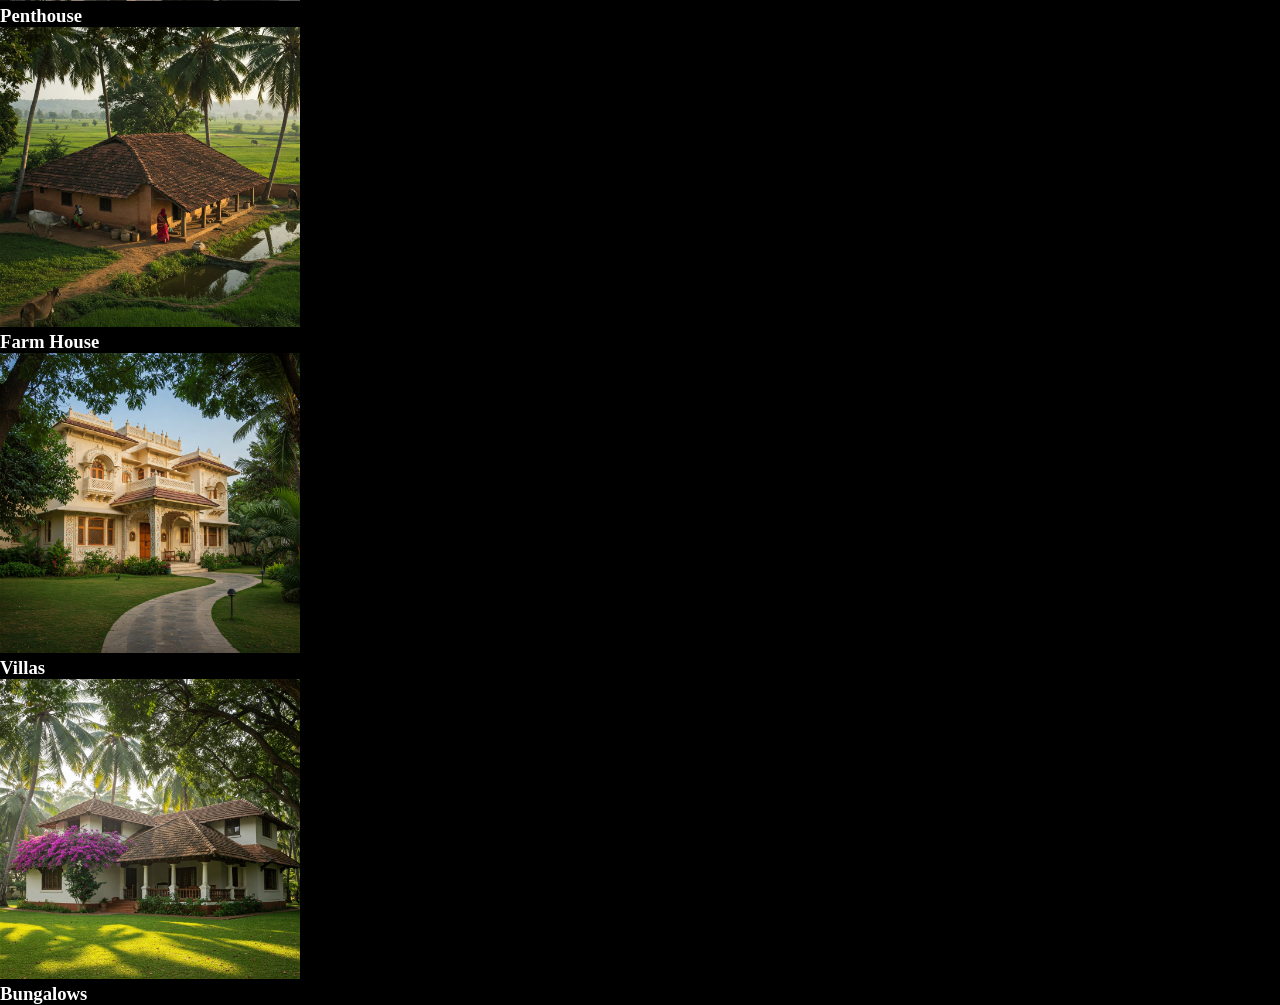
<file: house.html>
<!DOCTYPE html>
<html lang="en">
<head>
    <meta charset="UTF-8">
    <meta name="viewport" content="width=device-width, initial-scale=1.0">
    <title>Home Trends</title>
    <link href="https://fonts.googleapis.com/css2?family=Merienda&family=Itim&family=Funnel+Display&display=swap" rel="stylesheet">

    <link rel="stylesheet" href="hstyle.css">
    <link rel="icon" href="D:\CODING\Houses\images\headerpic.jpg" type="image/png">
</head>
<body>
    <nav>
        <ul>
            <li><a href="#main">Home</a></li>
            <li><a href="#cate">Categories</a></li>
            <li><a href="#about">About</a></li>
            <li><a href="#Social">Contact</a></li>
        </ul>
    </nav>
    <div class="main" id="main">
        <div class="mtext">
            <pre><h1 id="tex1">"Exploring the Diverse 
    Styles of Homes Across India"</h1></pre>
            <pre><h3 id="tex3">   "Discover the wide variety 
    of homes in India,from
    traditional cottages to 
    modern apartments.Explore 
    how different cultures 
    shape unique living spaces
    across the country."</h3>
                </pre> 
         </div>
         <div class="bannerimg"></div>
    </div>
    <div class="cate">
        <div class="tite" id="cate">
            <h2>Categories</h2>
            <h4>Indian Homes: Traditional and Modern Styles</h4>
        </div>
        <div class="card">
            <img src="images/Kutcha.jpeg" alt="Kutcha" height="300px" width="300px">
            <h3>Kutcha House</h3>
        </div>
        <div class="card">
            <img src="images/Duplex.jpeg" alt="Duplex" height="300px" width="300px">
            <h3>Duplex House</h3>
        </div>
        <div class="card">
            <img src="images/Haveli.jpeg" alt="Haveli" height="300px" width="300px">
            <h3>Haveli</h3>
        </div>
        <div class="card">
            <img src="images/TownHouses.jpeg" alt="Town" height="300px" width="300px">
            <h3>Town Houses</h3>
        </div>
        <div class="card">
            <img src="images/Palace.jpeg" alt="Palace" height="300px" width="300px">
            <h3>Palace</h3>
        </div>
        <div class="card">
            <img src="images/Cottage.jpeg" alt="Cottage" height="300px" width="300px">
            <h3>Cottage</h3>
        </div>
        <div class="card">
            <img src="images/Penthouse.jpeg" alt="Penthouse" height="300px" width="300px">
            <h3>Penthouse</h3>
        </div>
        <div class="card">
            <img src="images/Farm HOuse.jpeg" alt="Farm" height="300px" width="300px">
            <h3>Farm House</h3>
        </div>
        <div class="card">
            <img src="images/Villa.jpeg" alt="Villa" height="300px" width="300px">
            <h3>Villas</h3>
        </div>
        <div class="card">
            <img src="images/Bungalow.jpeg" alt="Bungalow" height="300px" width="300px">
            <h3>Bungalows</h3>
        </div>
    </div>
</body>
</html>
</file>
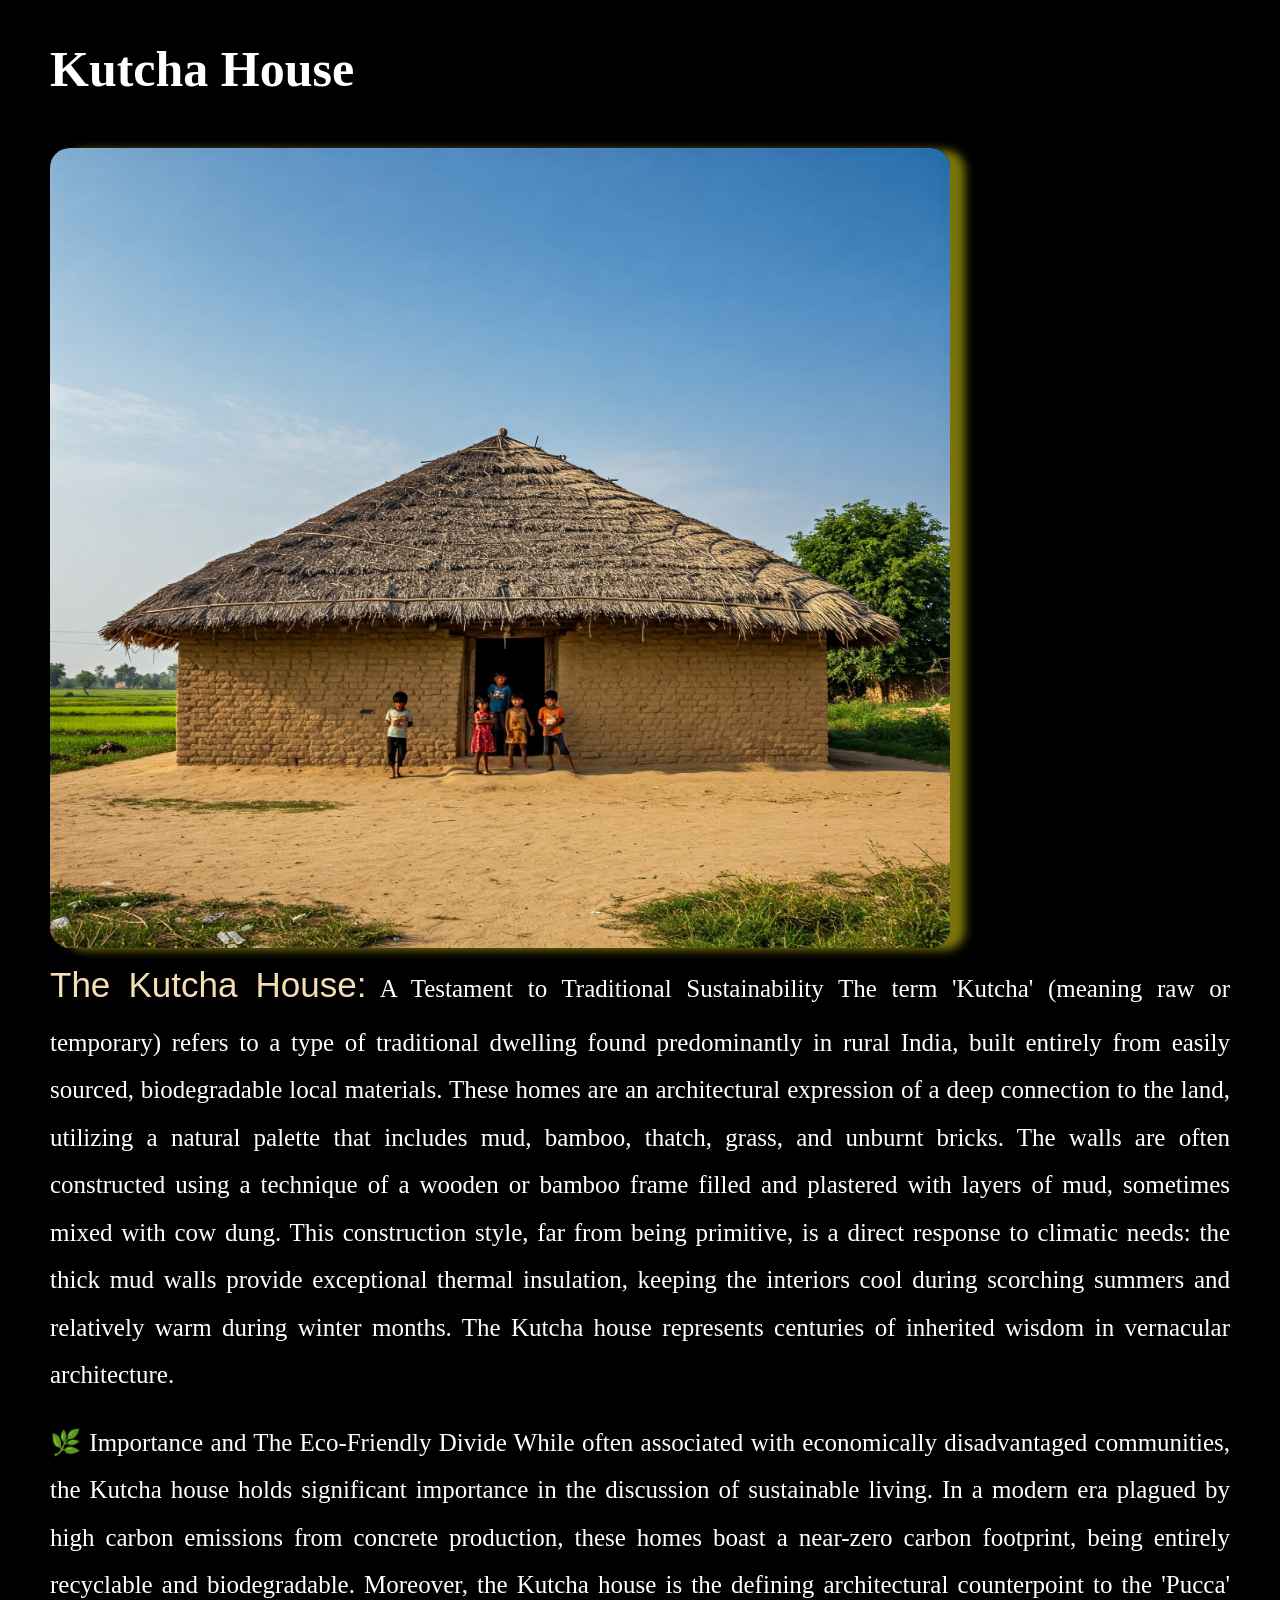
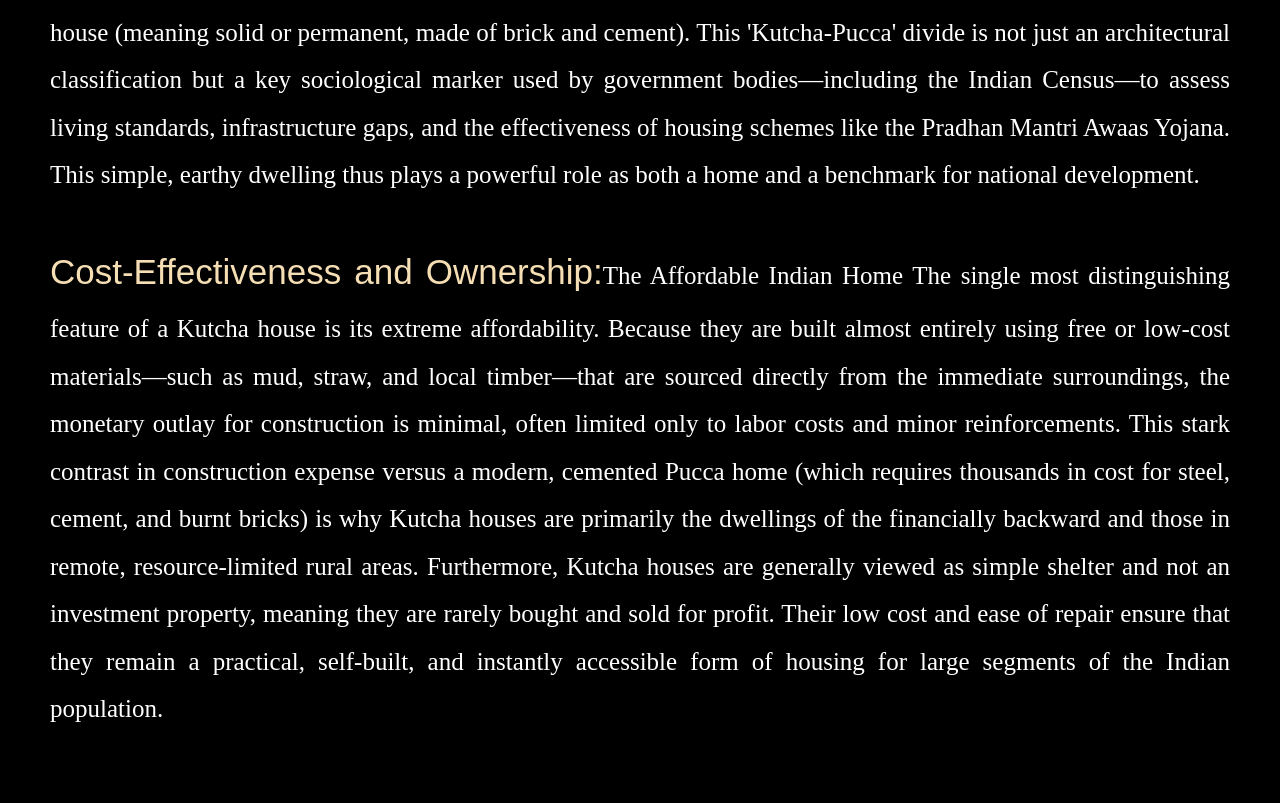
<file: kutcha.html>
<!DOCTYPE html>
<html lang="en">
<head>
    <meta charset="UTF-8">
    <meta name="viewport" content="width=device-width, initial-scale=1.0">
    <title>Kutcha House</title>
    <link rel="stylesheet" href="kutcha.css">
    <link rel="icon" href="images/headerpic.jpg" type="image/png">
</head>
<body>
   <h1>Kutcha House</h1>
   <div class="row">
    <div class="img-col-1">
        <img src="images/Kutcha.jpeg" alt="Kutcha" width="600px" height="550px">
    </div>
    <div class="para1-col-2">
        <p><span>The Kutcha House:</span> A Testament to Traditional Sustainability
            The term 'Kutcha' (meaning raw or temporary) refers to a type of traditional dwelling found 
            predominantly in rural India, built entirely from easily sourced, biodegradable local materials. 
            These homes are an architectural expression of a deep connection to the land, utilizing a natural 
            palette that includes mud, bamboo, thatch, grass, and unburnt bricks. The walls are often constructed 
            using a technique of a wooden or bamboo frame filled and plastered with layers of mud, sometimes mixed 
            with cow dung. This construction style, far from being primitive, is a direct response to climatic 
            needs: the thick mud walls provide exceptional thermal insulation, keeping the interiors cool during 
            scorching summers and relatively warm during winter months. The Kutcha house represents centuries of 
            inherited wisdom in vernacular architecture.</p>
    </div>
    <div class="para-col-3">
            
            <p>🌿 Importance and The Eco-Friendly Divide
            While often associated with economically disadvantaged communities, the Kutcha house holds significant 
            importance in the discussion of sustainable living. In a modern era plagued by high carbon emissions 
            from concrete production, these homes boast a near-zero carbon footprint, being entirely recyclable 
            and biodegradable. Moreover, the Kutcha house is the defining architectural counterpoint to the 
            'Pucca' house (meaning solid or permanent, made of brick and cement). This 'Kutcha-Pucca' divide is 
            not just an architectural classification but a key sociological marker used by government bodies—including 
            the Indian Census—to assess living standards, infrastructure gaps, and the effectiveness of housing schemes 
            like the Pradhan Mantri Awaas Yojana. This simple, earthy dwelling thus plays a powerful role as both a home 
            and a benchmark for national development.</p>

            <p><span>Cost-Effectiveness and Ownership:</span>The Affordable Indian Home
                The single most distinguishing feature of a Kutcha house is its extreme affordability. 
                Because they are built almost entirely using free or low-cost materials—such as mud, 
                straw, and local timber—that are sourced directly from the immediate surroundings, 
                the monetary outlay for construction is minimal, often limited only to labor costs 
                and minor reinforcements. This stark contrast in construction expense versus a modern, 
                cemented Pucca home (which requires thousands in cost for steel, cement, and burnt bricks)
                 is why Kutcha houses are primarily the dwellings of the financially backward and those in 
                 remote, resource-limited rural areas. Furthermore, Kutcha houses are generally viewed as 
                 simple shelter and not an investment property, meaning they are rarely bought and sold for 
                 profit. Their low cost and ease of repair ensure that they remain a practical, self-built, 
                 and instantly accessible form of housing for large segments of the Indian population.
            </p>
    </div>
   </div> 
</body>
</html>
</file>
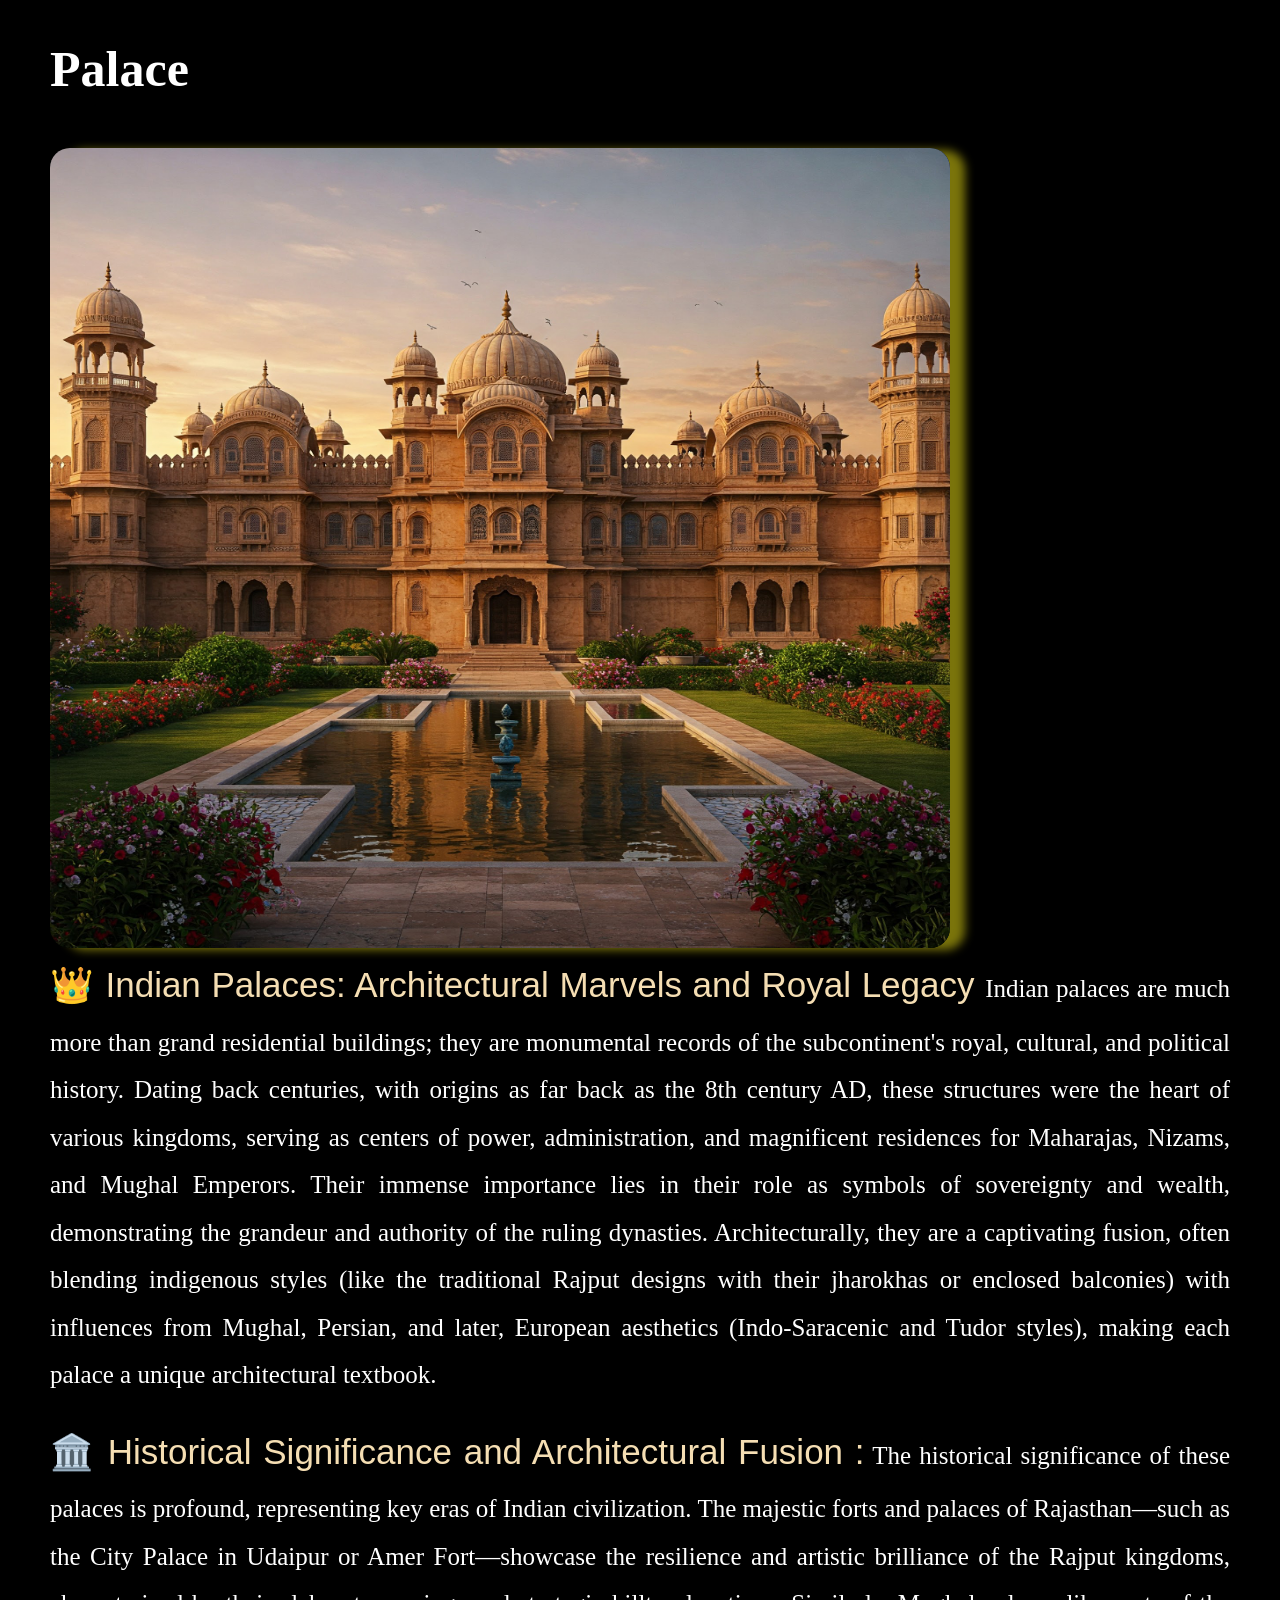
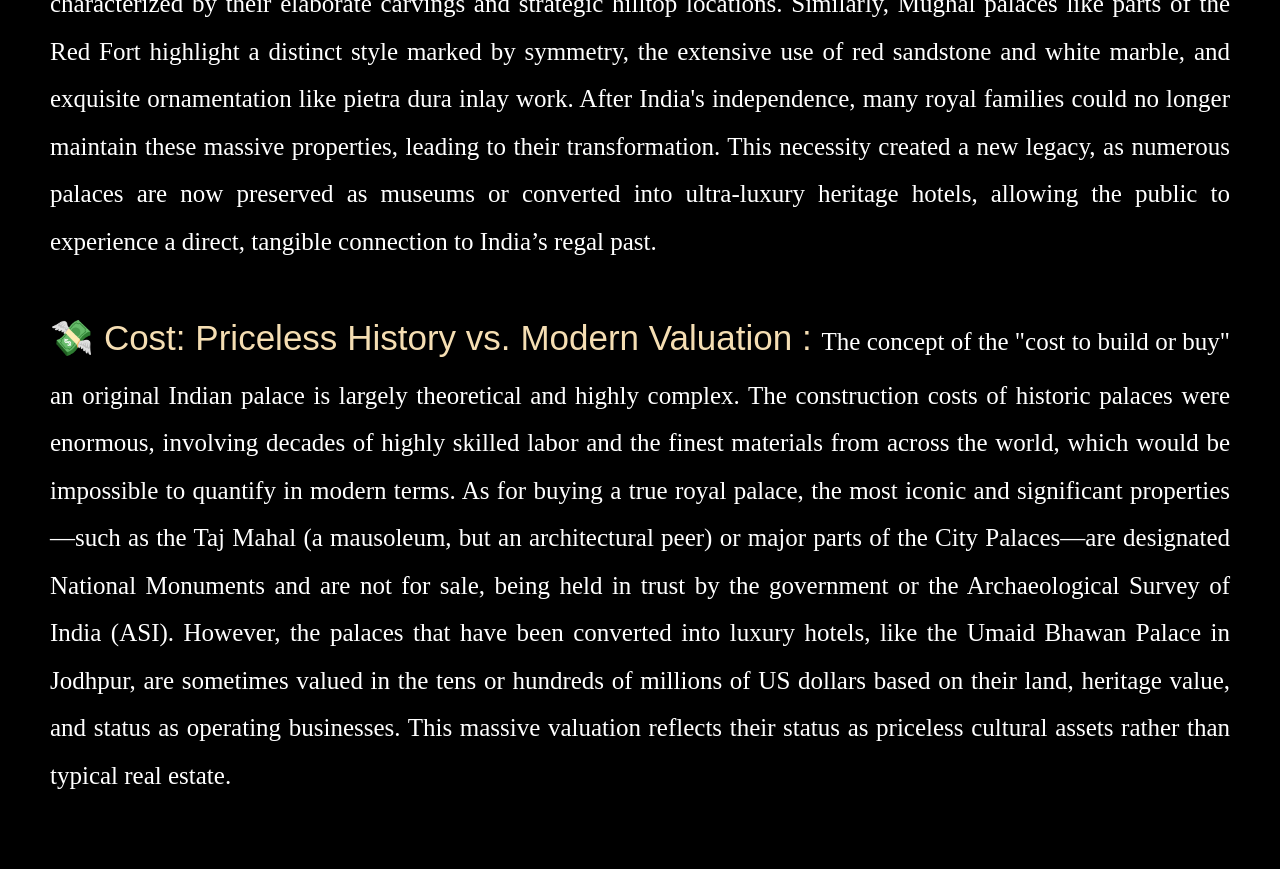
<file: palace.html>
<!DOCTYPE html>
<html lang="en">
<head>
    <meta charset="UTF-8">
    <meta name="viewport" content="width=device-width, initial-scale=1.0">
    <title>Palace</title>
    <link rel="stylesheet" href="kutcha.css">
    <link rel="icon" href="images/headerpic.jpg" type="image/png">
</head>
<body>
    <h1>Palace</h1>
   <div class="row">
    <div class="img-col-1">
        <img src="images/Palace.jpeg" alt="Palace" width="600px" height="550px">
    </div>
    <div class="para1-col-2">
        <p><span>👑 Indian Palaces: Architectural Marvels and Royal Legacy </span> Indian palaces are much more than grand residential buildings; 
            they are monumental records of the subcontinent's royal, cultural, and political history. Dating back centuries, with origins as far 
            back as the 8th century AD, these structures were the heart of various kingdoms, serving as centers of power, administration, and magnificent 
            residences for Maharajas, Nizams, and Mughal Emperors. Their immense importance lies in their role as symbols of sovereignty and wealth, 
            demonstrating the grandeur and authority of the ruling dynasties. Architecturally, they are a captivating fusion, often blending indigenous 
            styles (like the traditional Rajput designs with their jharokhas or enclosed balconies) with influences from Mughal, Persian, and later, 
            European aesthetics (Indo-Saracenic and Tudor styles), making each palace a unique architectural textbook.</p>
    </div>
    <div class="para-col-3">
            
            <p><span>🏛️ Historical Significance and Architectural Fusion :</span>
                The historical significance of these palaces is profound, representing key eras of Indian civilization. The majestic forts and palaces of 
                Rajasthan—such as the City Palace in Udaipur or Amer Fort—showcase the resilience and artistic brilliance of the Rajput kingdoms, characterized 
                by their elaborate carvings and strategic hilltop locations. Similarly, Mughal palaces like parts of the Red Fort highlight a distinct style 
                marked by symmetry, the extensive use of red sandstone and white marble, and exquisite ornamentation like pietra dura inlay work. After India's 
                independence, many royal families could no longer maintain these massive properties, leading to their transformation. This necessity created a 
                new legacy, as numerous palaces are now preserved as museums or converted into ultra-luxury heritage hotels, allowing the public to experience a 
                direct, tangible connection to India’s regal past.</p>

            <p><span>💸 Cost: Priceless History vs. Modern Valuation : </span>The concept of the "cost to build or buy" an original Indian palace is largely 
                theoretical and highly complex. The construction costs of historic palaces were enormous, involving decades of highly skilled labor and the 
                finest materials from across the world, which would be impossible to quantify in modern terms. As for buying a true royal palace, the most 
                iconic and significant properties—such as the Taj Mahal (a mausoleum, but an architectural peer) or major parts of the City Palaces—are designated 
                National Monuments and are not for sale, being held in trust by the government or the Archaeological Survey of India (ASI). However, the palaces 
                that have been converted into luxury hotels, like the Umaid Bhawan Palace in Jodhpur, are sometimes valued in the tens or hundreds of millions of 
                US dollars based on their land, heritage value, and status as operating businesses. This massive valuation reflects their status as priceless cultural 
                assets rather than typical real estate.
            </p>
    </div>
   </div>
</body>
</html>
</file>
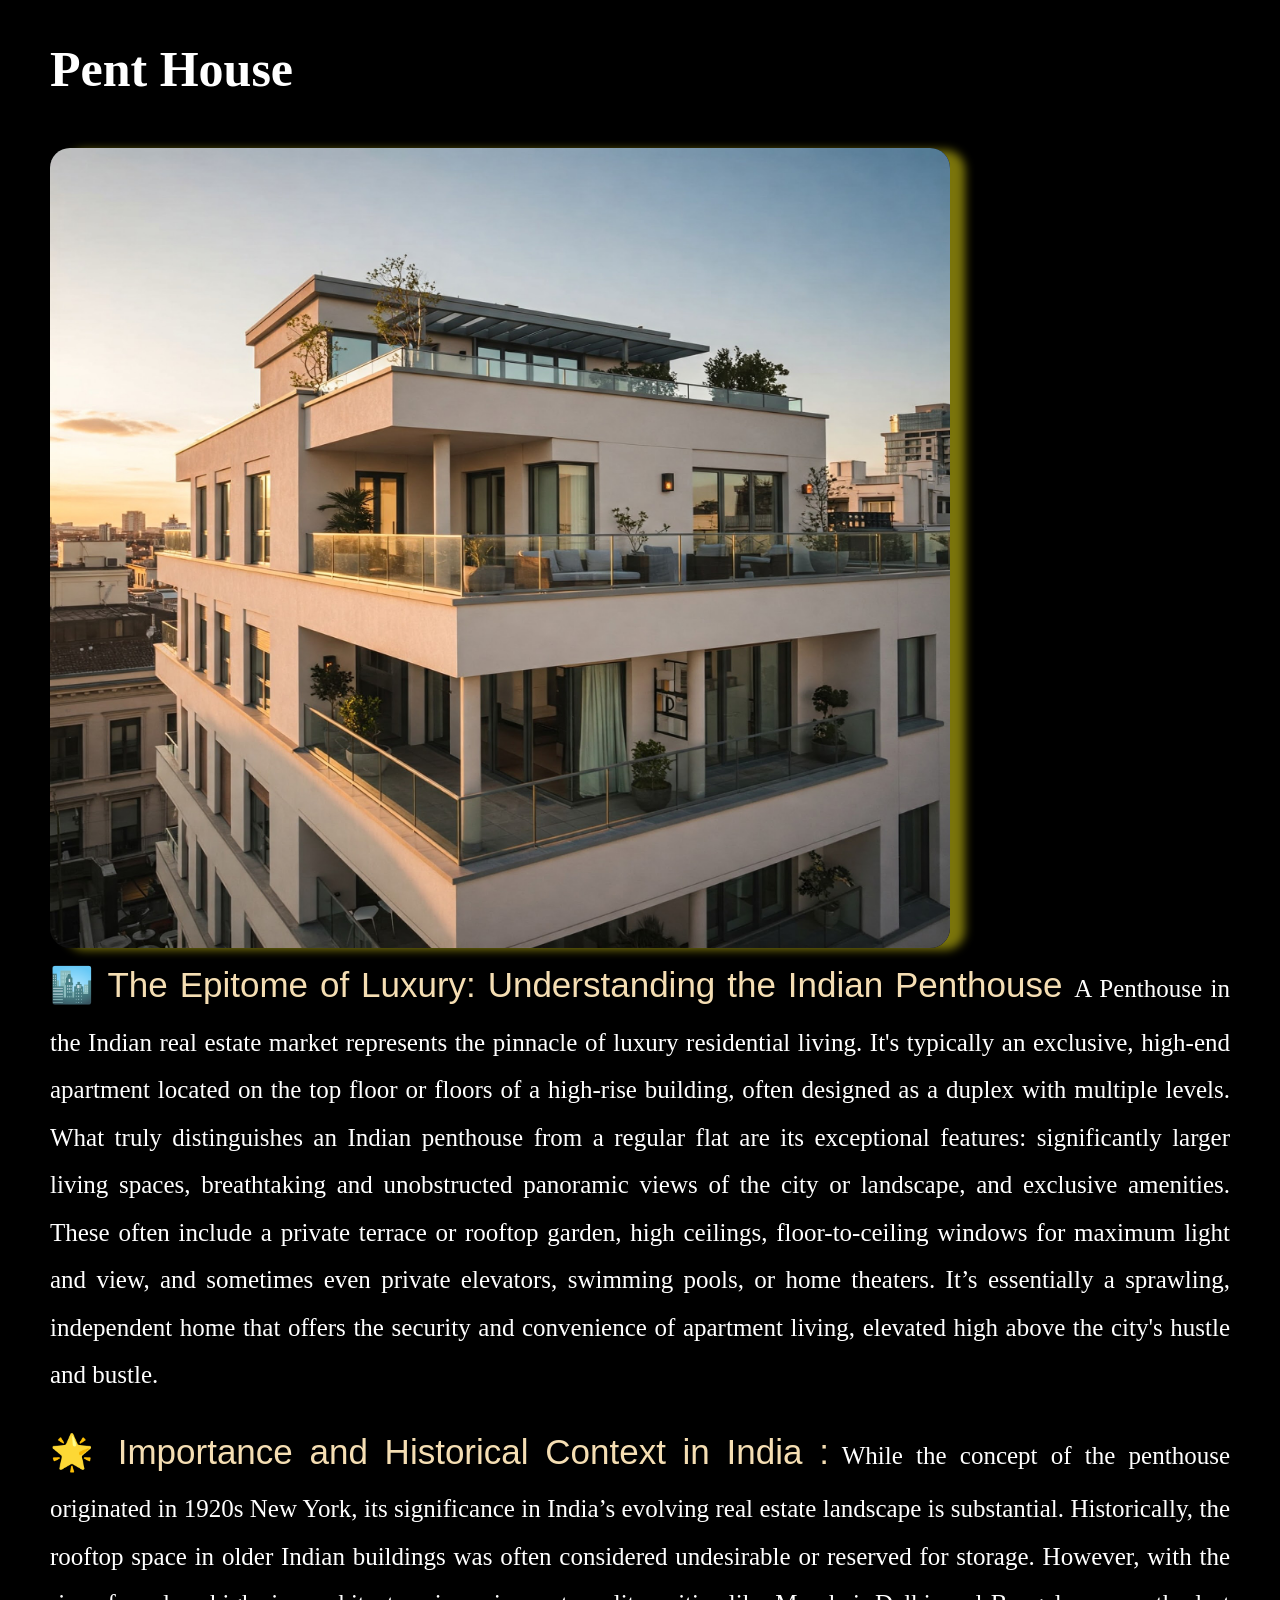
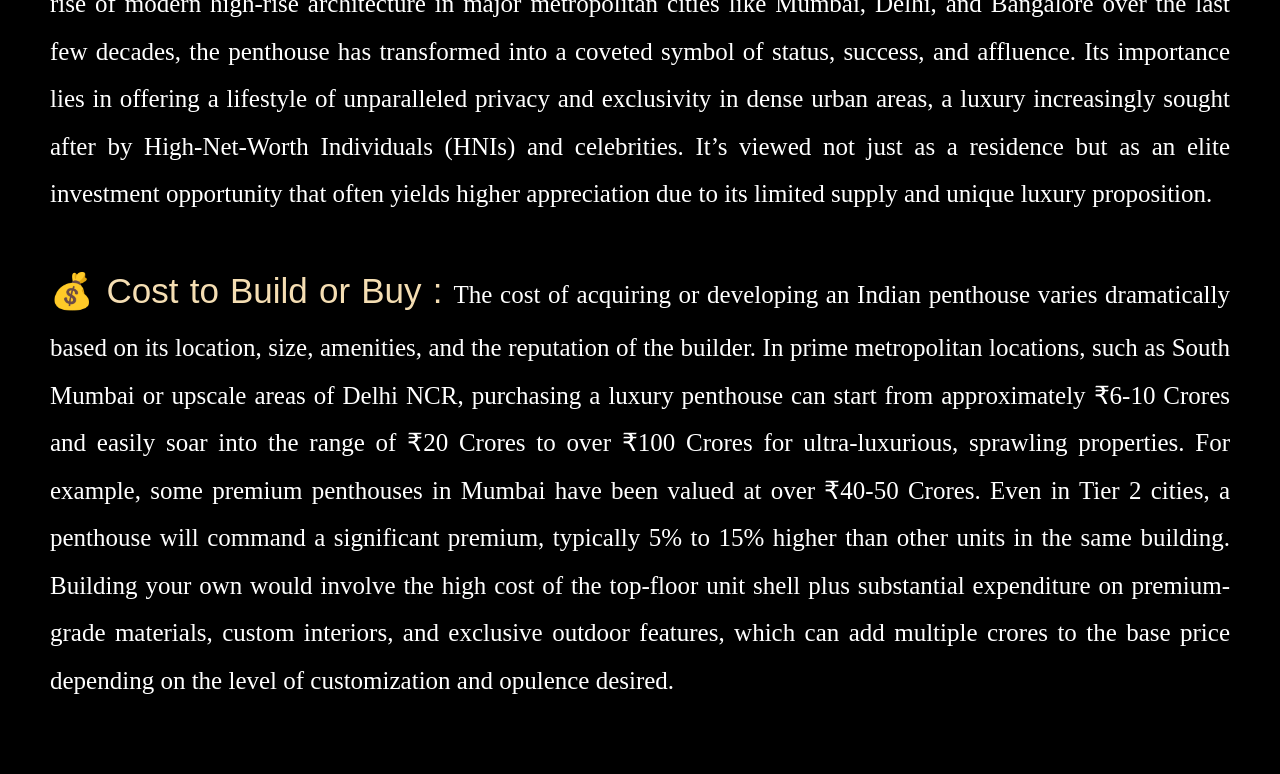
<file: pent.html>
<!DOCTYPE html>
<html lang="en">
<head>
    <meta charset="UTF-8">
    <meta name="viewport" content="width=device-width, initial-scale=1.0">
    <title>Pent House</title>
    <link rel="stylesheet" href="kutcha.css">
    <link rel="icon" href="images/headerpic.jpg" type="image/png">
</head>
<body>
    <h1>Pent House</h1>
   <div class="row">
    <div class="img-col-1">
        <img src="images/Penthouse.jpeg" alt="Penthouse" width="600px" height="550px">
    </div>
    <div class="para1-col-2">
        <p><span>🏙️ The Epitome of Luxury: Understanding the Indian Penthouse </span> A Penthouse in the Indian real estate market represents the pinnacle of luxury residential living. 
            It's typically an exclusive, high-end apartment located on the top floor or floors of a high-rise building, often designed as a duplex with multiple levels. What truly 
            distinguishes an Indian penthouse from a regular flat are its exceptional features: significantly larger living spaces, breathtaking and unobstructed panoramic views of 
            the city or landscape, and exclusive amenities. These often include a private terrace or rooftop garden, high ceilings, floor-to-ceiling windows for maximum light and 
            view, and sometimes even private elevators, swimming pools, or home theaters. It’s essentially a sprawling, independent home that offers the security and convenience 
            of apartment living, elevated high above the city's hustle and bustle.</p>
    </div>
    <div class="para-col-3">
            
            <p><span>🌟 Importance and Historical Context in India :</span>
                While the concept of the penthouse originated in 1920s New York, its significance in India’s evolving real estate landscape is substantial. Historically, the rooftop 
                space in older Indian buildings was often considered undesirable or reserved for storage. However, with the rise of modern high-rise architecture in major metropolitan 
                cities like Mumbai, Delhi, and Bangalore over the last few decades, the penthouse has transformed into a coveted symbol of status, success, and affluence. Its importance 
                lies in offering a lifestyle of unparalleled privacy and exclusivity in dense urban areas, a luxury increasingly sought after by High-Net-Worth Individuals (HNIs) and 
                celebrities. It’s viewed not just as a residence but as an elite investment opportunity that often yields higher appreciation due to its limited supply and unique luxury 
                proposition.</p>

            <p><span>💰 Cost to Build or Buy : </span>The cost of acquiring or developing an Indian penthouse varies dramatically based on its location, size, amenities, and the reputation 
                of the builder. In prime metropolitan locations, such as South Mumbai or upscale areas of Delhi NCR, purchasing a luxury penthouse can start from approximately ₹6-10 Crores 
                and easily soar into the range of ₹20 Crores to over ₹100 Crores for ultra-luxurious, sprawling properties. For example, some premium penthouses in Mumbai have been valued 
                at over ₹40-50 Crores. Even in Tier 2 cities, a penthouse will command a significant premium, typically 5% to 15% higher than other units in the same building. Building 
                your own would involve the high cost of the top-floor unit shell plus substantial expenditure on premium-grade materials, custom interiors, and exclusive outdoor features, 
                which can add multiple crores to the base price depending on the level of customization and opulence desired.
            </p>
    </div>
   </div>
</body>
</html>
</file>
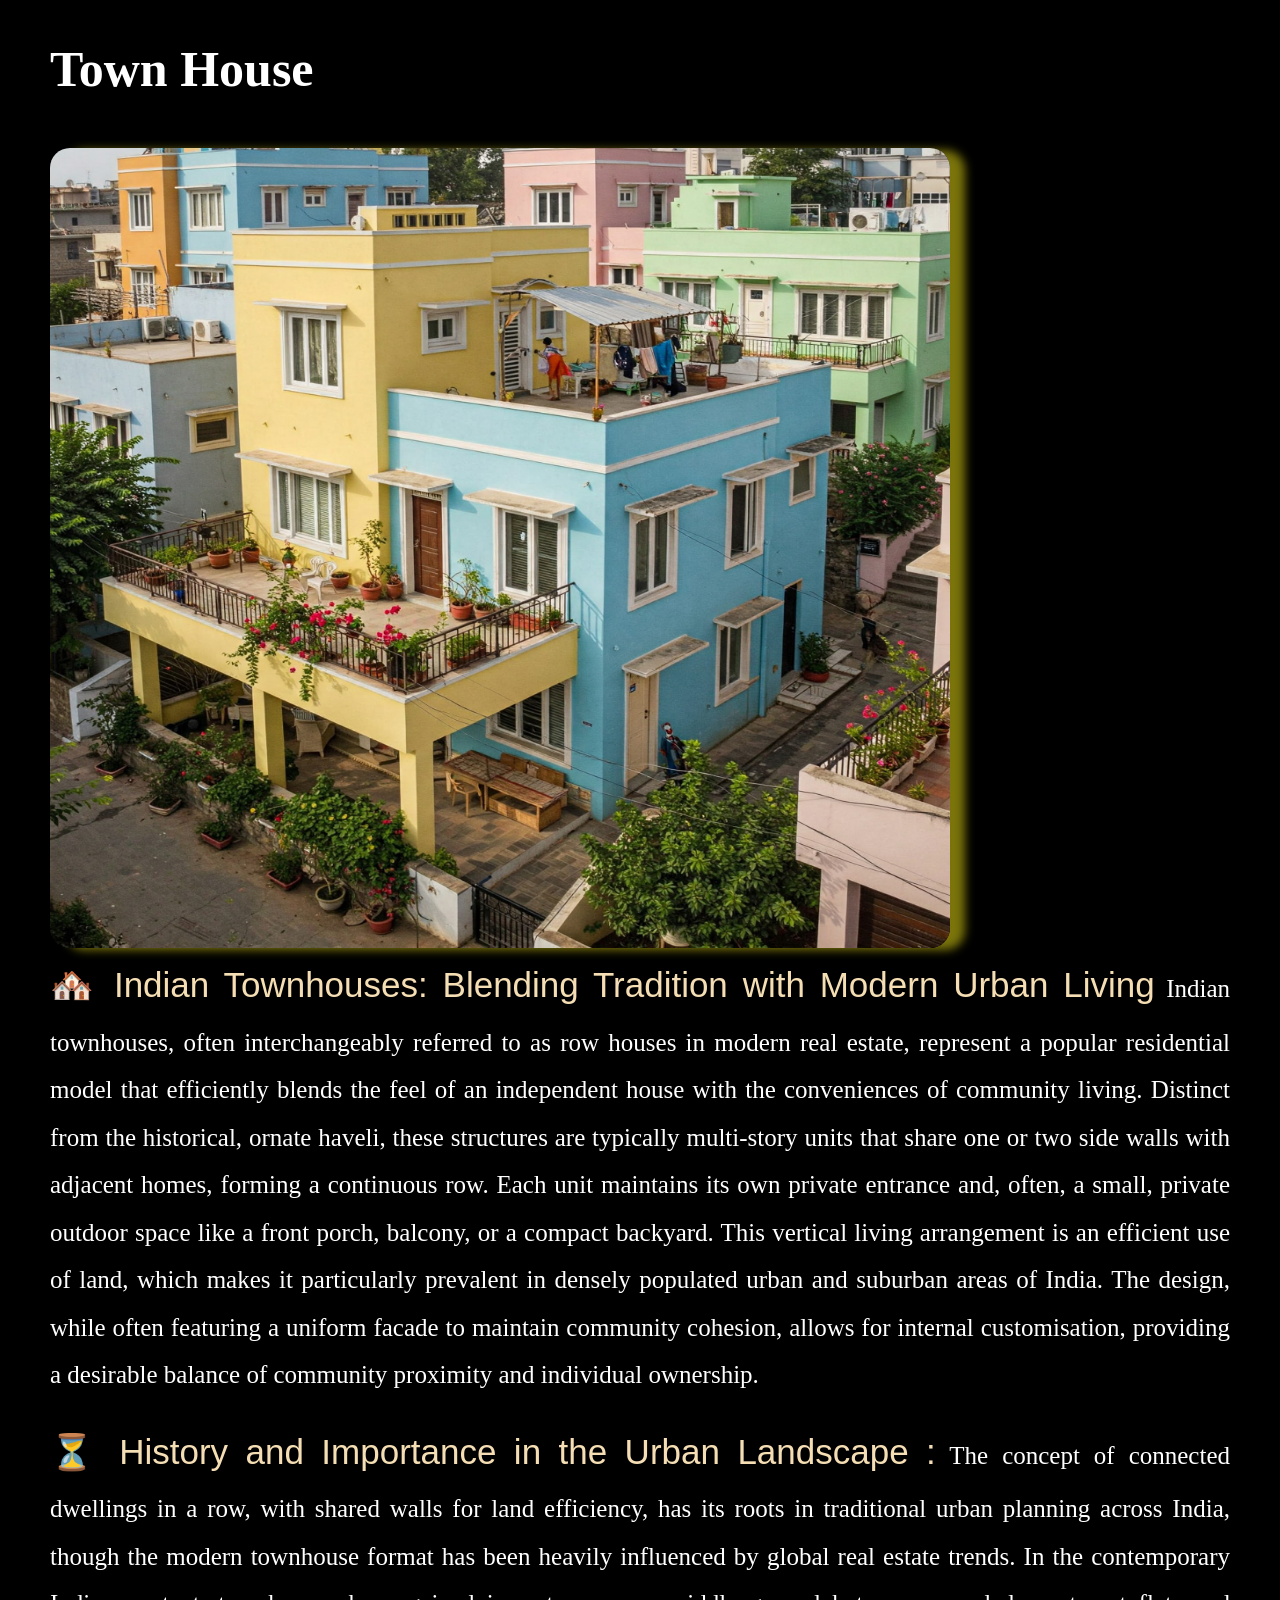
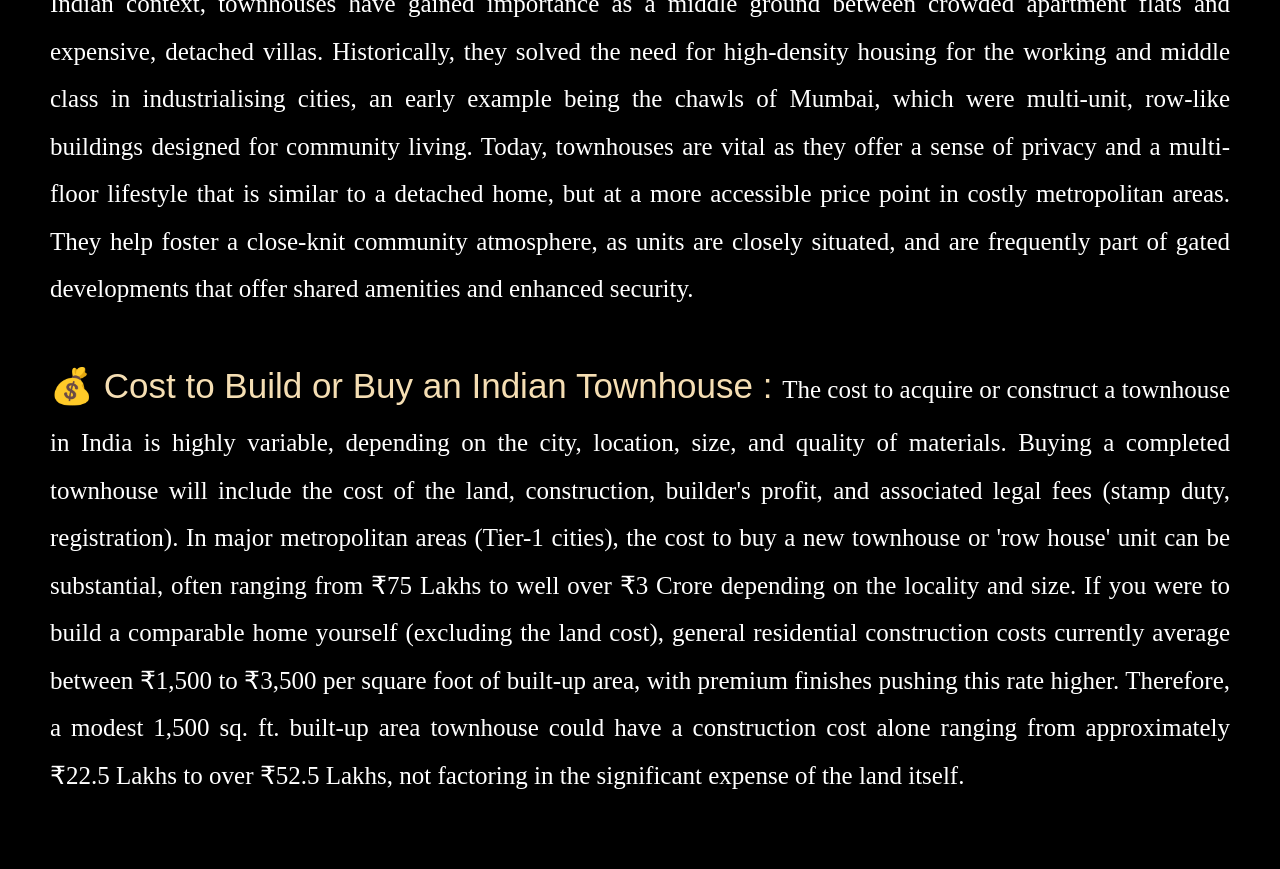
<file: town.html>
<!DOCTYPE html>
<html lang="en">
<head>
    <meta charset="UTF-8">
    <meta name="viewport" content="width=device-width, initial-scale=1.0">
    <title>Town House</title>
    <link rel="stylesheet" href="kutcha.css">
    <link rel="icon" href="images/headerpic.jpg" type="image/png">
</head>
<body>
    <h1>Town House</h1>
   <div class="row">
    <div class="img-col-1">
        <img src="images/TownHouses.jpeg" alt="TownHouses" width="600px" height="550px">
    </div>
    <div class="para1-col-2">
        <p><span>🏘️ Indian Townhouses: Blending Tradition with Modern Urban Living</span> Indian townhouses, often interchangeably referred 
            to as row houses in modern real estate, represent a popular residential model that efficiently blends the feel of an independent 
            house with the conveniences of community living. Distinct from the historical, ornate haveli, these structures are typically 
            multi-story units that share one or two side walls with adjacent homes, forming a continuous row. Each unit maintains its own 
            private entrance and, often, a small, private outdoor space like a front porch, balcony, or a compact backyard. This vertical 
            living arrangement is an efficient use of land, which makes it particularly prevalent in densely populated urban and suburban 
            areas of India. The design, while often featuring a uniform facade to maintain community cohesion, allows for internal customisation, 
            providing a desirable balance of community proximity and individual ownership.</p>
    </div>
    <div class="para-col-3">
            
            <p><span>⏳ History and Importance in the Urban Landscape :</span>
                The concept of connected dwellings in a row, with shared walls for land efficiency, has its roots in traditional urban planning 
                across India, though the modern townhouse format has been heavily influenced by global real estate trends. In the contemporary 
                Indian context, townhouses have gained importance as a middle ground between crowded apartment flats and expensive, detached 
                villas. Historically, they solved the need for high-density housing for the working and middle class in industrialising cities, 
                an early example being the chawls of Mumbai, which were multi-unit, row-like buildings designed for community living. Today, 
                townhouses are vital as they offer a sense of privacy and a multi-floor lifestyle that is similar to a detached home, but at a 
                more accessible price point in costly metropolitan areas. They help foster a close-knit community atmosphere, as units are closely 
                situated, and are frequently part of gated developments that offer shared amenities and enhanced security.</p>

            <p><span>💰 Cost to Build or Buy an Indian Townhouse : </span>The cost to acquire or construct a townhouse in India is highly variable, 
                depending on the city, location, size, and quality of materials. Buying a completed townhouse will include the cost of the land, 
                construction, builder's profit, and associated legal fees (stamp duty, registration). In major metropolitan areas (Tier-1 cities), 
                the cost to buy a new townhouse or 'row house' unit can be substantial, often ranging from ₹75 Lakhs to well over ₹3 Crore depending 
                on the locality and size. If you were to build a comparable home yourself (excluding the land cost), general residential construction 
                costs currently average between ₹1,500 to ₹3,500 per square foot of built-up area, with premium finishes pushing this rate higher. 
                Therefore, a modest 1,500 sq. ft. built-up area townhouse could have a construction cost alone ranging from approximately ₹22.5 Lakhs 
                to over ₹52.5 Lakhs, not factoring in the significant expense of the land itself.
            </p>
    </div>
   </div>
</body>
</html>
</file>
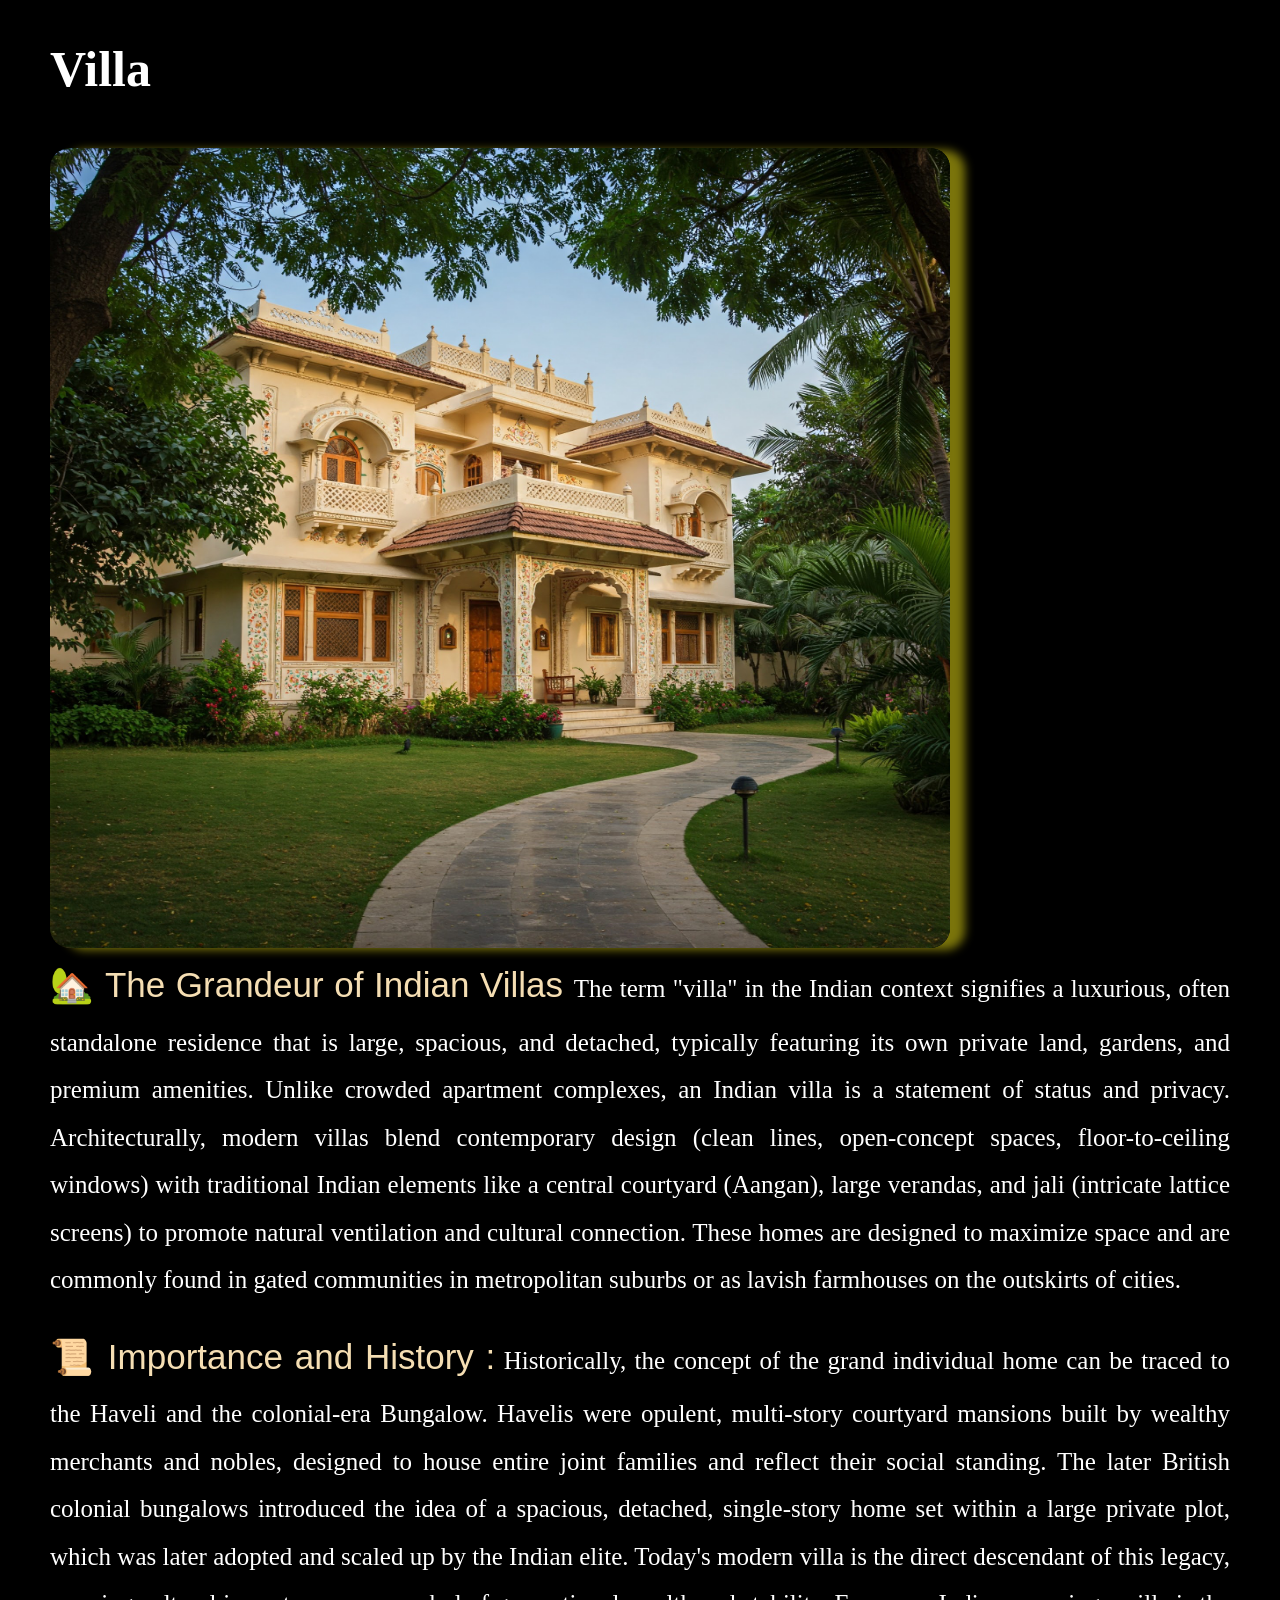
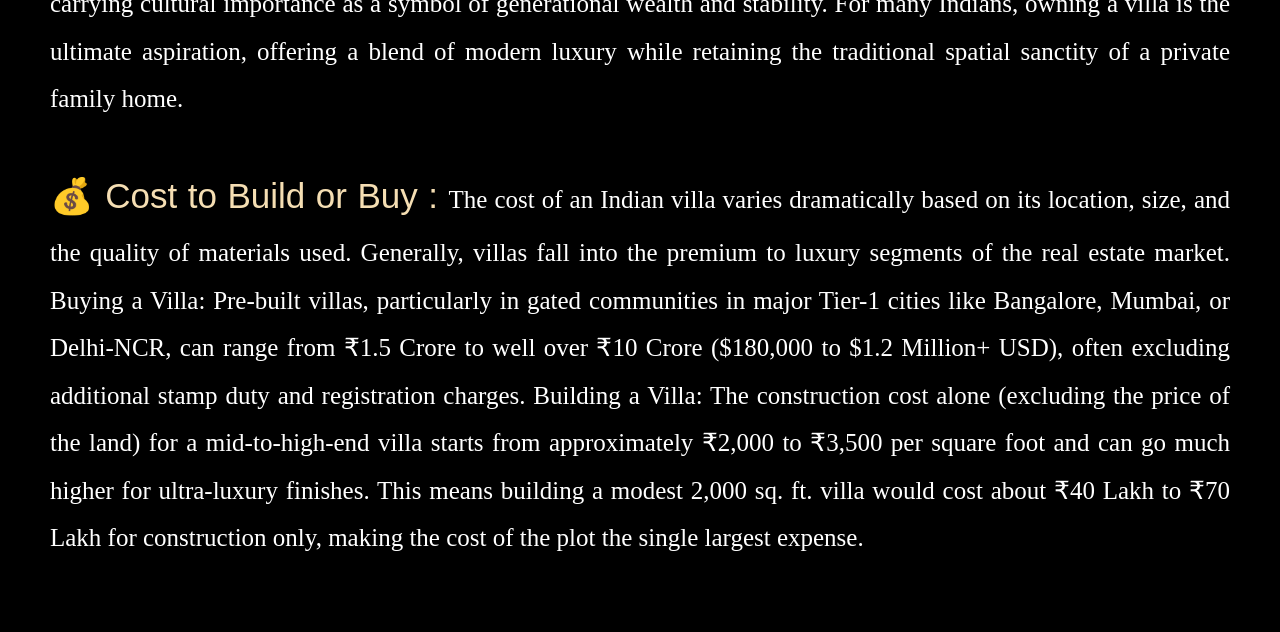
<file: villa.html>
<!DOCTYPE html>
<html lang="en">
<head>
    <meta charset="UTF-8">
    <meta name="viewport" content="width=device-width, initial-scale=1.0">
    <title>Villa</title>
    <link rel="stylesheet" href="kutcha.css">
    <link rel="icon" href="images/headerpic.jpg" type="image/png">
</head>
<body>
    <h1>Villa</h1>
   <div class="row">
    <div class="img-col-1">
        <img src="images/Villa.jpeg" alt="Villa" width="600px" height="550px">
    </div>
    <div class="para1-col-2">
        <p><span>🏡 The Grandeur of Indian Villas </span> The term "villa" in the Indian context signifies a luxurious, often standalone residence that is large, spacious, and detached, 
            typically featuring its own private land, gardens, and premium amenities. Unlike crowded apartment complexes, an Indian villa is a statement of status and privacy. 
            Architecturally, modern villas blend contemporary design (clean lines, open-concept spaces, floor-to-ceiling windows) with traditional Indian elements like a central 
            courtyard (Aangan), large verandas, and jali (intricate lattice screens) to promote natural ventilation and cultural connection. These homes are designed to maximize 
            space and are commonly found in gated communities in metropolitan suburbs or as lavish farmhouses on the outskirts of cities.</p>
    </div>
    <div class="para-col-3">
            
            <p><span>📜 Importance and History :</span>
                Historically, the concept of the grand individual home can be traced to the Haveli and the colonial-era Bungalow. Havelis were opulent, multi-story courtyard mansions built by 
                wealthy merchants and nobles, designed to house entire joint families and reflect their social standing. The later British colonial bungalows introduced the idea of a spacious, 
                detached, single-story home set within a large private plot, which was later adopted and scaled up by the Indian elite. Today's modern villa is the direct descendant of this 
                legacy, carrying cultural importance as a symbol of generational wealth and stability. For many Indians, owning a villa is the ultimate aspiration, offering a blend of modern 
                luxury while retaining the traditional spatial sanctity of a private family home.</p>

            <p><span>💰 Cost to Build or Buy : </span>The cost of an Indian villa varies dramatically based on its location, size, and the quality of materials used. Generally, villas fall into 
                the premium to luxury segments of the real estate market.

                Buying a Villa: Pre-built villas, particularly in gated communities in major Tier-1 cities like Bangalore, Mumbai, or Delhi-NCR, can range from ₹1.5 Crore to well over ₹10 Crore 
                ($180,000 to $1.2 Million+ USD), often excluding additional stamp duty and registration charges.
                
                Building a Villa: The construction cost alone (excluding the price of the land) for a mid-to-high-end villa starts from approximately ₹2,000 to ₹3,500 per square foot and can go 
                much higher for ultra-luxury finishes. This means building a modest 2,000 sq. ft. villa would cost about ₹40 Lakh to ₹70 Lakh for construction only, making the cost of the plot the single largest expense.
            </p>
    </div>
   </div>
</body>
</html>
</file>
<file: hstyle.css>
* {
    margin: 0;
}

html{
    scroll-behavior: smooth;
    background-color: black;
}

body {
    background-color: black !important;
}

h1, h2, h3, h4, h5, p {
    color: white !important;
}

.row,.card {
    margin: 0 !important;
    padding: 0 !important;
    box-shadow: none !important;
    background: none !important;
    border: none !important;
}


nav {
    position: fixed;
    height: 50px;
    width: 100%;
    background-color: rgb(255, 255, 255);
    z-index: 2;
}
nav ul {
    display: flex;
    justify-content: flex-start;
}

nav li {

    margin: 10px 20px;
    list-style-type: none;
}

nav li a {
    position: relative;
    color: blue;
    font-family: 'Funnel Display', sans-serif;
    font-size: 20px;
    font-weight: 700;
    text-decoration: none;
}

nav li a:hover {
    color: rgb(255, 0, 0);

}

.main {
    width: 100%;
    height: 100vh;
    position: relative;
}

.mtext {
    width: 100%;
    height: 100%;
    display: flex;
    justify-content: flex-start;
    flex-direction: column;
    color: white;
}

 #tex1 {
    position: relative;
    margin-top: 230px;
    margin-left: 220px;
    font-family: 'Merienda', cursive;
    font-size: 40px;
    opacity: 0.9;
    z-index: 1;
}

#tex3 {
    position: relative;
    margin-left: 310px;
    margin-top: 30px;
    padding: 10px 40px;
    font-family: 'Itim',cursive;
    font-weight: lighter;
    font-size: 30px;
    text-align: justify;
    line-height: 1.8;
    opacity: 0.9;
    z-index: 1;
    border: 0 black solid;
    -webkit-text-stroke: 1px rgba(8, 7, 7, 0.6);
    border-radius: 30px;
}
.main .bannerimg {
    position: absolute;
    top: 0;
    right: 0;
    left: 0;
    bottom: 0;
    background-image: url('images/backgimg.jpg');
    background-size: cover;
    background-position: center;
    z-index: 0;
    opacity: 0.9;
}

#cate {
    background-color: black;
    text-align: center;
    align-items: center;
  }
  

  #cate .tite {
    width: 100%;
    margin-top: 50px;
    margin-bottom: 30px;
  }
  
  #cate .tite h2 {
    color: white;
    font-family: 'Merienda', cursive;
    font-size: 38px;
    margin-bottom: 10px;
  }
  
  #cate .tite h4 {
    color: #ccc;
    font-family: 'Itim', cursive;
    font-weight: lighter;
  }
  

  .my-card {
    background-color: #1a1a1a;
    border: 2px solid #333;
    border-radius: 20px;
    overflow: hidden;
    transition: transform 0.3s ease, box-shadow 0.3s ease;
    text-align: center;
    color: white;
    width: 100%;
    max-width: 250px;
    margin: 0 auto;
    box-shadow: 0 5px 15px rgba(255, 255, 255, 0.1);
  }
  
  .my-card:hover {
    transform: translateY(-8px);
    box-shadow: 5px 5px 25px rgba(255, 255, 255, 0.25);
  }
  

  .my-card img {
    width: 100%;
    height: 180px;
    object-fit: cover;
    border-bottom: 2px solid #444;
  }
  

  .my-card-body {
    padding: 15px;
    font-family: 'Merienda', cursive;
  }
  
  .my-card-body h5 {
    font-size: 20px;
    color: #ffb84d;
    margin-bottom: 8px;
    text-decoration: none;
  }
  .my-card-body a {
    color: aqua;
  }
  .my-card-body a,
  .my-card-body a:visited {
    color: aqua;
    text-decoration: none;
  }
  
  .my-card-body p {
    font-size: 15px;
    line-height: 1.6;
    color: white;
  }

 

.about1 {
    height: 90vh;
    width: 100%;
}
.about1 h1 {
    margin: 90px 30px;
    padding: 10px 50px;
    text-align: center;
    border: 3px solid rgba(255, 0, 0, 0.2);
}
.about1 h2 {
    margin: 20px 30px;
}
.about1 p {
    padding: 30px 140px;
    font-size: 25px;
    text-align: justify;
    margin: 40px 30px;
}
  

  @media (max-width: 768px) {

    nav ul {
        padding: 0 0;
    }

    nav li {
        margin: 10px;
    }
    nav li a {
        font-size: 15px;
    }

    .bannerimg {
        background-attachment: scroll;
        background-position: center top;
    }

    #tex1 {
        padding: 0 0;
        margin-top: 170px;
        margin-left: 15px;
        text-align: start;
        font-size: 22px;
        opacity: 1;
    }
    #tex3 {
        padding: 0 0;
        margin: 30px 25px;
        text-align: justify;
        width: 65%;
        font-size: 25px;
        text-align: center;
        font-weight: lighter;
    }

    #cate {
      padding: 40px 10px;
    }
  
    .my-card {
      max-width: 300px;
    }

    .about1 h1 {
        font-size: large;
    }
    .about1 h2 {
        font-size: medium;
        font-weight: lighter;
    }
    .about1 p {
        padding: 5px 5px;
        font-size: small;
    }
  }

@media (max-width: 345px) and (min-width: 100px) {
    #tex1 {
        font-size: 20px;
    }
    #tex3 {
        width: 75%;
    }
}

@media (max-width: 1299px) and (min-width: 1111px) {
    #tex1 {
        margin-top: 100px;
    }
    #tex3 {
        font-size: 35px;
        width: 45%;
    }
}

@media (max-width: 1025px) and (min-width: 1020px) {
    .main {
        height: 100vh;
    }
    #tex1 {
        font-size: 32px;
        margin-bottom: 40px;
    }
    #tex3 {
        font-size: 23px;
        font-weight: lighter;
        margin: 0;
        overflow: hidden;
        width: 45%;
    }
}

@media (min-width: 765px) {
    #tex1 {
        margin-top: 170px;
        margin-left: 30px;
    }
    #tex3 {
        margin-left: 40px;
        width: 50%;
    }
}

@media (max-width: 361px) and (min-width: 356px) {
    #tex1 {
        font-size: 20px;
    }
}
</file>
<file: kutcha.css>
* {
    margin: 0;
}

html {
    scroll-behavior: smooth;
    background-color: black;
}

h1 {
    font-size: 50px;
    color: white;
    font-weight: 600px;
    margin: 40px 50px;
}
.row {
    display: flex;
    justify-content: space-between;
    flex-wrap: wrap;
    margin: 50px 50px;
  }

.img-col-1 img{
    border-radius: 20px;
    box-shadow: 15px 2px 10px rgba(220, 210, 20, 0.554);
}

.para1-col-2 {
    flex-basis: 65%;
    box-sizing: border-box;
    font-family: "Delius", cursive;
    font-weight: lighter;
    font-size: 25px;
    text-align: justify;
    line-height: 1.9;
    color: white;
    padding-right: 30px;
    padding-left: 70px;
}

.para-col-3 {
    font-family: "Delius", cursive;
    font-weight: lighter;
    font-size: 25px;
    text-align: justify;
    line-height: 1.9;
    color: white;
}

.para-col-3 p {
    padding: 20px 0;
}

span {
    color: wheat;
    font-family: Verdana, Geneva, Tahoma, sans-serif;
    font-size: 35px;
}

@media (max-width: 767px) {
    h1 {
        font-size: 35px;
    }
    .row {
        align-items: center;
        margin: 5px 35px;
    }
    .img-col-1 img{
        border-radius: 20px;
        height: 350px;
        width: 350px;
        box-shadow: 5px 2px 7px rgba(220, 210, 20, 0.554);
    }
    .para1-col-2 {
        flex-basis: auto;
        padding: 0;
        margin: 0;
        font-size: large;
        text-align: justify;
    }
    .para-col-3 {
        font-size: large;
        text-align: justify;
    }
    span {
        font-size: 30px;
        text-align: start;
    }
}

@media (max-width: 376px) and (min-width: 111px) {
    .img-col-1 img {
        width: 300px;
    }
}

@media (max-width: 391px) and (min-width: 377px) {
    .img-col-1 img {
        width: 310px;
    }
}

@media (min-width: 768px) {
    .img-col-1 img {
        height: 620px;
        width: 655px;
    }
    .para1-col-2 {
        flex-basis: auto;
        box-sizing: border-box;
        padding: 0;
    }
}

@media (max-width: 822px) and (min-width: 800px) {
    .img-col-1 img {
        width: 700px;
    }
    .para1-col-2 {
        padding: 0;
    }
}

@media (max-width: 854px) and (min-width: 850px) {
    .img-col-1 img {
        width: 740px;
    }
    .para1-col-2 {
        padding: 0;
    }
}

@media (min-width: 1024px) {
    .img-col-1 img {
        height: 800px;
        width: 900px;
    }
    .para1-col-2 {
        padding: 0;
    }
}



@media (max-width: 913px) and (min-width: 900px) {
    .img-col-1 img {
        height: 750px;
        width: 800px;
    }
    .para1-col-2 {
        padding: 0;
    }
}
@media (max-width: 545px) and (min-width: 530px) {
    .img-col-1 img {
        height: 500px;
        width: 470px;
    }
}

@media (max-width: 345px) and (min-width: 330px) {
    .img-col-1 img {
        height: 300px;
        width: 270px;
    }
}
</file>
